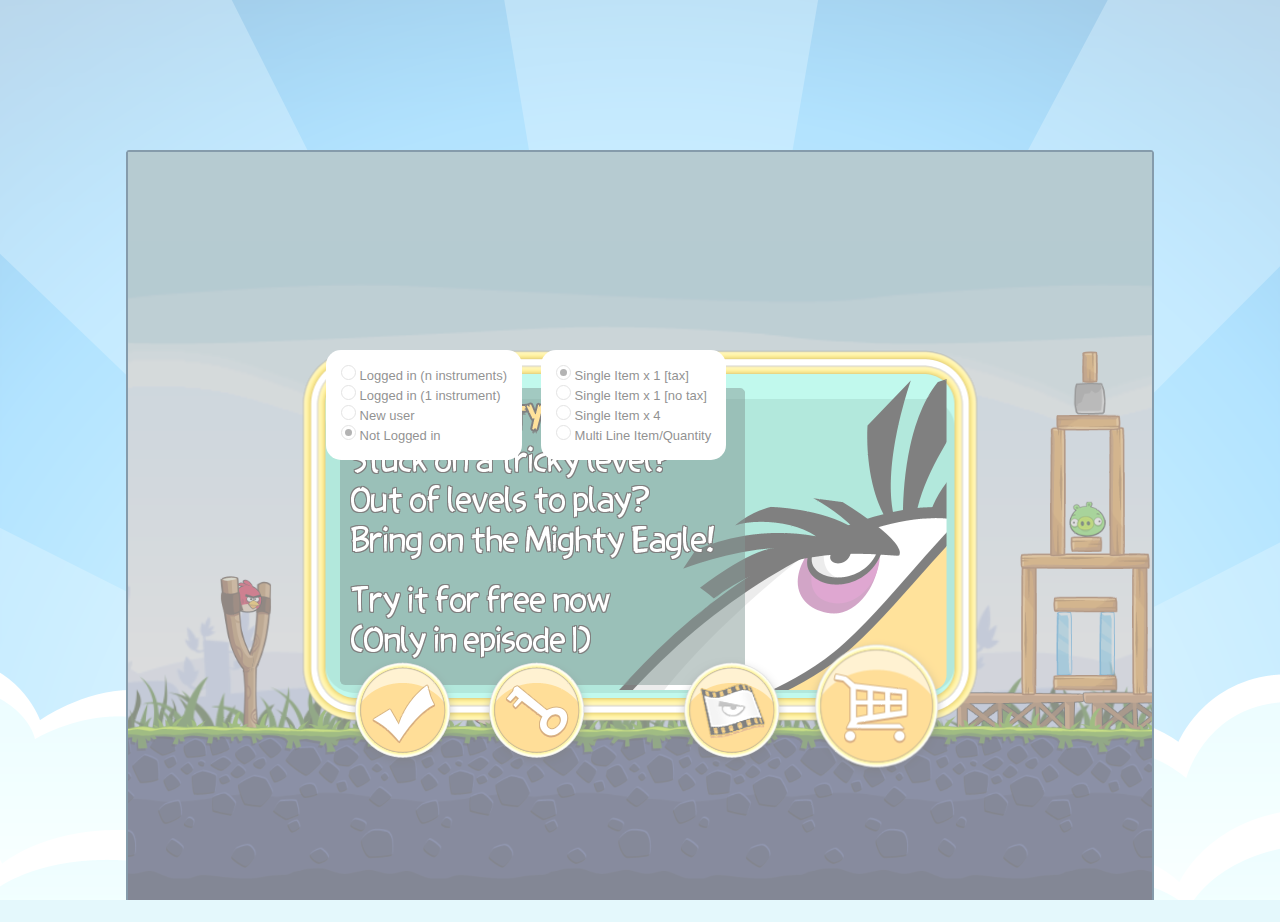
<file: index.html>
<!doctype html>
<html>
<head>
<title>Displeased Avians</title>
<link rel="stylesheet" href="css/kd_components.css" type="text/css" media="screen" charset="utf-8">
<link rel="stylesheet" href="css/kd_components_google.css" type="text/css" media="screen" charset="utf-8">
<link rel="stylesheet" href="css/style.css" type="text/css" media="screen" charset="utf-8">
<script src="https://ajax.googleapis.com/ajax/libs/jquery/1.7.2/jquery.min.js"></script>
<script src="loader.js"></script>
<script src="demo.js"></script>
</head>

<body>
<div id="main">
  <div id="config_flow">
    <input type="radio" name="state" value="logged_multi"> Logged in (n instruments)<br /> 
    <input type="radio" name="state" value="logged_one"> Logged in (1 instrument)<br /> 
    <input type="radio" name="state" value="newuser"> New user <br />
    <input type="radio" name="state" value="notlogged" checked> Not Logged in <br />
  </div>
  <div id="config_purchase_types">
    <input type="radio" name="items" value="single_quantity_tax" checked> Single Item x 1 [tax]<br /> 
    <input type="radio" name="items" value="single_quantity"> Single Item x 1 [no tax]<br /> 
    <input type="radio" name="items" value="multi_quantity"> Single Item x 4<br /> 
    <input type="radio" name="items" value="multi_line"> Multi Line Item/Quantity<br /> 
  </div>
  <div id="button"></div>
</div>
<div id="buyflow">
  <div id="buybg"></div>
  <div id="loading">
    <img src="images/gwallet_full.png" />
    <h3>Loading</h3>
  </div>
  <div id="frame">
    <div id="left">
      <div id="butter">
        <img src="images/x_close.gif" id="close" />
      </div>
      
      <div id="iteminfo_quantity">
        <img id="itemimage" src="images/eagle.png" />
        <span class='single_item_name'><b>Super Duper Ultra Mega Mightiest Eagle</b></span>
        <div class='single_item_description'>
            A mighty eagle decimates your enemies with deadly precision - buy one today.  Beware his talons.  They are sharp.  And cut like paper.  Paper made of steel.  Steel made of iron.  Cast in the shape of a fish.  Beware the fish-iron-steel-paper-talons of this eagle.
        </div>
        <div class='single_item_quantity'>
            Qty: <b>4</b> x <b>$1.99</b> each</span>
        </div>
        <div style="float: right">
          Sold by <b>Rovio Mobile Gaming, Inc.</b>
          <img src="images/logo_rovio.png" style="vertical-align: middle; height: 35px; width: auto" />
        </div>
        <div style="clear:both"></div>
      </div>
      
      <div id="iteminfo_one">
        <img id="itemimage" src="images/eagle.png" />
        <span class='single_item_name'><b>A Mighty Eagle</b></span>
        <div class='single_item_description'>
            A mighty eagle decimates your enemies with deadly precision - buy one today.
        </div>
        <div style="float: right">
          Sold by <b>Rovio Mobile Gaming, Inc.</b>
          <img src="images/logo_rovio.png" style="vertical-align: middle; height: 35px; width: auto" />
        </div>
        <div style="clear:both"></div>
      </div>
      
      <div id="iteminfo_multi">
        <div class='lineitems'>
          <div class='lineitem'>
              <div class='item_data'>
                  <img id="itemimage_multi" src="images/eagle.png" />
                  <div class='item_name'><b>A Mighty Eagle</b></div>
              </div>
              <div class='item_price'><b>$1.99</b></div>
          </div>
          <div class='lineitem'>
              <div class='item_data'>
                  <img id="itemimage_multi" src="images/eagle.png" />
                  <div class='item_name'><b>A Mightier Eagle</b></div>
              </div>
              <div class='item_price'><b>$2.99</b></div>
          </div>
          <div class='lineitem'>
              <div class='item_data'>
                  <img id="itemimage_multi" src="images/eagle.png" />
                  <div class='item_name'><b>Even Mightier Eagle</b></div>
              </div>
              <div class='item_price'><b>$3.99</b></div>
          </div>
          <div class='lineitem'>
              <div class='item_data'>
                  <img id="itemimage_multi" src="images/eagle.png" />
                  <div class='item_name'><b>The Mightiest Eagle</b></div>
              </div>
              <div class='item_price'><b>$4.99</b> <span class='quantity'>x2</span></div>
          </div>
          <div class='lineitem'>
              <div class='item_data'>
                  <img id="itemimage_multi" src="images/eagle.png" />
                  <div class='item_name'><b>Super Duper Ultra Mega Mightiest Eagle</b></div>
              </div>
              <div class='item_price'><b>$5.99</b></div>
          </div>
          <div class='lineitem'>
              <div class='item_data'>
                  <img id="itemimage_multi" src="images/honeybadger.jpg" />
                  <div class='item_name'><b>Honey Badger</b></div>
              </div>
              <div class='item_price'><b>$499.99</b> <span class='quantity'>x10</span></div>
          </div>
          <div class='lineitem'>
              <div class='item_data'>
                  <img id="itemimage_multi" src="images/secret_item.png" />
                  <div class='item_name'><b>Pali</b></div>
              </div>
              <div class='item_price'><b>$0.01</b></div>
          </div>
        </div>
        <div style="float: right">
          Sold by <b>Rovio Mobile Gaming, Inc.</b>
          <img src="images/logo_rovio.png" style="vertical-align: middle; height: 35px; width: auto" />
        </div>
        <div style="clear:both"></div>
      </div>
      
      <div class="kd-button" id="cardchange" card_type='master' card_num='9998'>
        <img id="cardimg" src='images/cc_master.png' />
        <span id="cardtext">***-9998</span>
        <div class='cardarrow_box'>
          <img id='cardarrow' src='images/disclosure_arrow_dk_grey.png' />
        </div>
      </div>
      
      <div id="slider">
        <div id="notlogged">
          <h3>Security Check Required</h3>
          To ensure your security, you must log in to Google Wallet.
        </div>
        
        <div id="newuser">
          <div class="kd-button addcardbutton">
            <div>
              Add a card
            </div>
          </div>
          <div id="addcard">
            <p>
              You need to add a card to your Google Wallet to make this purchase.
            </p>
          </div>
          <div style="clear: both"></div>
        </div>

        <div id="showinstruments_one">
          <div class="kd-button addcardbutton">
            <div>
              Add a card
            </div>
          </div>
          <div id="bigcard">
            <img src="images/mc_logo.png" />
            **** **** **** 9998
            <br />
            <br />
            <div style='float: right; padding-right: 20px;'>
              exp. 02/14
            </div>
          </div>
          <p>
            This is the card that will be charged for this transaction. To add another, click the add card button.
          </p>
        </div>
        
        <div id="showinstruments_multi">
          <div id="multi_instrument_list">

          </div>
          <div class="kd-button addcardbutton">
            <div>
              Add card in a new window
            </div>
          </div>
          <div style="clear:both"></div>
        </div>
      </div>
      
      <div id='basepanel'>
      
        <div id="sellerinfo">
          <div id="cost">
              <div id='summary_items'>
                <span id='subtotal_label'>subtotal <b><span id='subtotal_price'>$1.99</span></b></span>
                <span id='taxes_label'>taxes <b><span id='taxes_price'>$0.16</span></b></span>
              </div>
              <span id="total">total <b><span id='total_price'>$2.15</span></b></span>
          </div>
          <div style="clear:both"></div>
        </div>
      </div>
      
      <div id="progress">
        <div style="margin: 10px 0 10px 15px">
        <div id="loader">
      		<div class="circle initial">
      			<span class="mask">
      				<span class="mover"></span>
      			</span>
      		</div>

      		<div class="circle red">
      			<span class="mask first">
      				<span class="base"></span>
      				<span class="mover"></span>
      			</span>
      			<span class="mask second">
      				<span class="base"></span>
      				<span class="mover"></span>
      			</span>
      		</div>

      		<div class="circle yellow">
      			<span class="mask first">
      				<span class="base"></span>
      				<span class="mover"></span>
      			</span>
      			<span class="mask second">
      				<span class="base"></span>
      				<span class="mover"></span>
      			</span>
      		</div>

      		<div class="circle green">
      			<span class="mask first">
      				<span class="base"></span>
      				<span class="mover"></span>
      			</span>
      			<span class="mask second">
      				<span class="base"></span>
      				<span class="mover"></span>
      			</span>
      		</div>

      		<div class="circle blue">
      			<span class="mask first">
      				<span class="base"></span>
      				<span class="mover"></span>
      			</span>
      			<span class="mask second">
      				<span class="base"></span>
      				<span class="mover"></span>
      			</span>
      		</div>

      		<span class="bolt"></span>
      	</div><!--end loader-->
      	<h3>Processing your purchase...</h3>
      	</div>
      </div>

      <div id='receipt'>
        <div id='receipt_summary'>
          Your purchase was successful!  Rejoice!<br />
          <div id='receipt_left'>
            <span id='amount'>amount</span>
            <span id='receipt_total'>$</span>
            <span id='method'>paid from</span>
            <span id='receipt_instrument'> </span>
          </div>
          <div id='receipt_right'>
            <span id='seller'>seller</span>
            <span id='receipt_seller'> </span>
            <span id='date'>date</span>
            <span id='receipt_date'> </span>
          </div>
          <div style="clear:both"></div>
        </div>
      </div>
      <a id="buybutton" class="bigbutton kd-button kd-button-submit">Buy Now</a>
      <a id="loginbutton" class="bigbutton kd-button kd-button-submit">Login</a>
      <a id="closebutton" class="bigbutton kd-button kd-button-share">Back to Game</a>
    </div>
  </div>
</div>

<!-- not shown -->
<ul id="big_list" class='instrument_list' style='position: relative: top: 0;'>
    <li class="card_line_selected" card_type='master' card_num='9998'>
        <div class='card_image'><img src='images/cc_master.png' /></div>
        <div class='card_details'>***-9998</div>
        <div class='card_expire'>(expires 11/13)</div>
    </li>
    <li card_type='visa' id="clone_visa" card_num='3431'>
        <div class='card_image'><img src='images/cc_visa.png' /></div>
        <div class='card_details'>***-3431</div>
        <div class='card_expire'>(expires 07/14)</div>
    </li>
    <li card_type='discover' card_num='5714'>
        <div class='card_image'><img src='images/cc_discover.png' /></div>
        <div class='card_details'>***-5714</div>
        <div class='card_expire'>(expires 06/13)</div>
    </li>
    <li card_type='amex' card_num='1312'>
        <div class='card_image'><img src='images/cc_amex.png' /></div>
        <div class='card_details'>***-1312</div>
        <div class='card_expire'>(expires 02/15)</div>
    </li>
    <li card_type='master' card_num='2116'>
        <div class='card_image'><img src='images/cc_master.png' /></div>
        <div class='card_details'>***-2116</div>
        <div class='card_expire'>(expires 04/14)</div>
    </li>
    <li class='expired' card_type='discover' card_num='9283' style="border: 0">
        <div class='card_image card_expired'><img src='images/cc_discover.png' /></div>
        <div class='card_details card_details_expired'>***-9283</div>
        <div class='card_expire card_expired'>(expired 01/12)</div>
    </li>
</ul>
<ul id="small_list" class='instrument_list' style='position: relative: top: 0;'>
    <li class="card_line_selected" card_type='master' card_num='9998'>
        <div class='card_image'><img src='images/cc_master.png' /></div>
        <div class='card_details'>***-9998</div>
        <div class='card_expire'>(expires 02/14)</div>
    </li>
</ul>

</body>
</html>
</file>
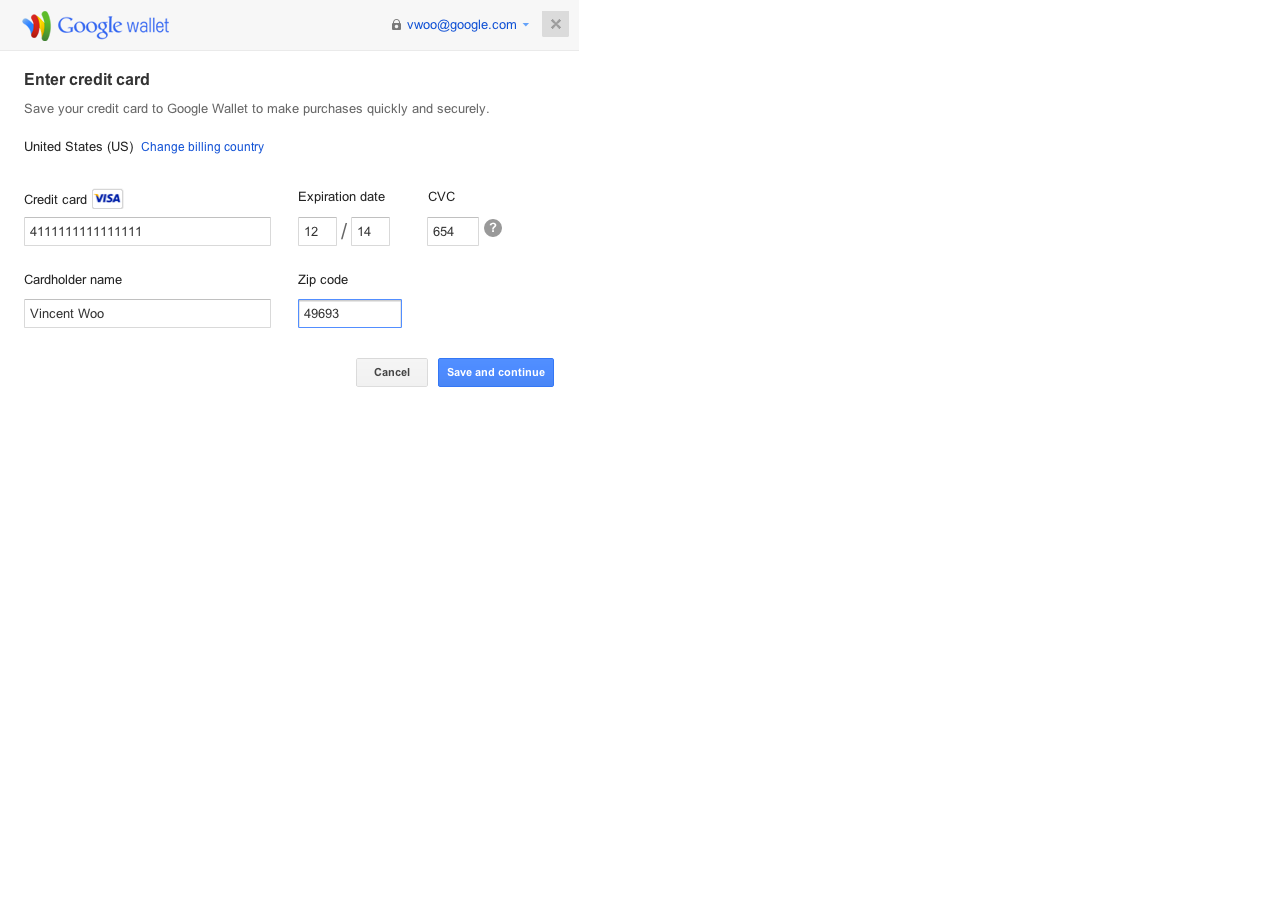
<file: addinstrument.html>
<!doctype html>
<html>
<head>
<title>Add a new card</title>
<body style="background: url('images/addinstrumentpopup.png') no-repeat">
<script>
document.onclick = function() {
  var win = window.opener;
  if (win && !win.closed) {
    win.addInstrumentDone();
  }
  window.close();
}
</script>
</body>
</html>
</file>
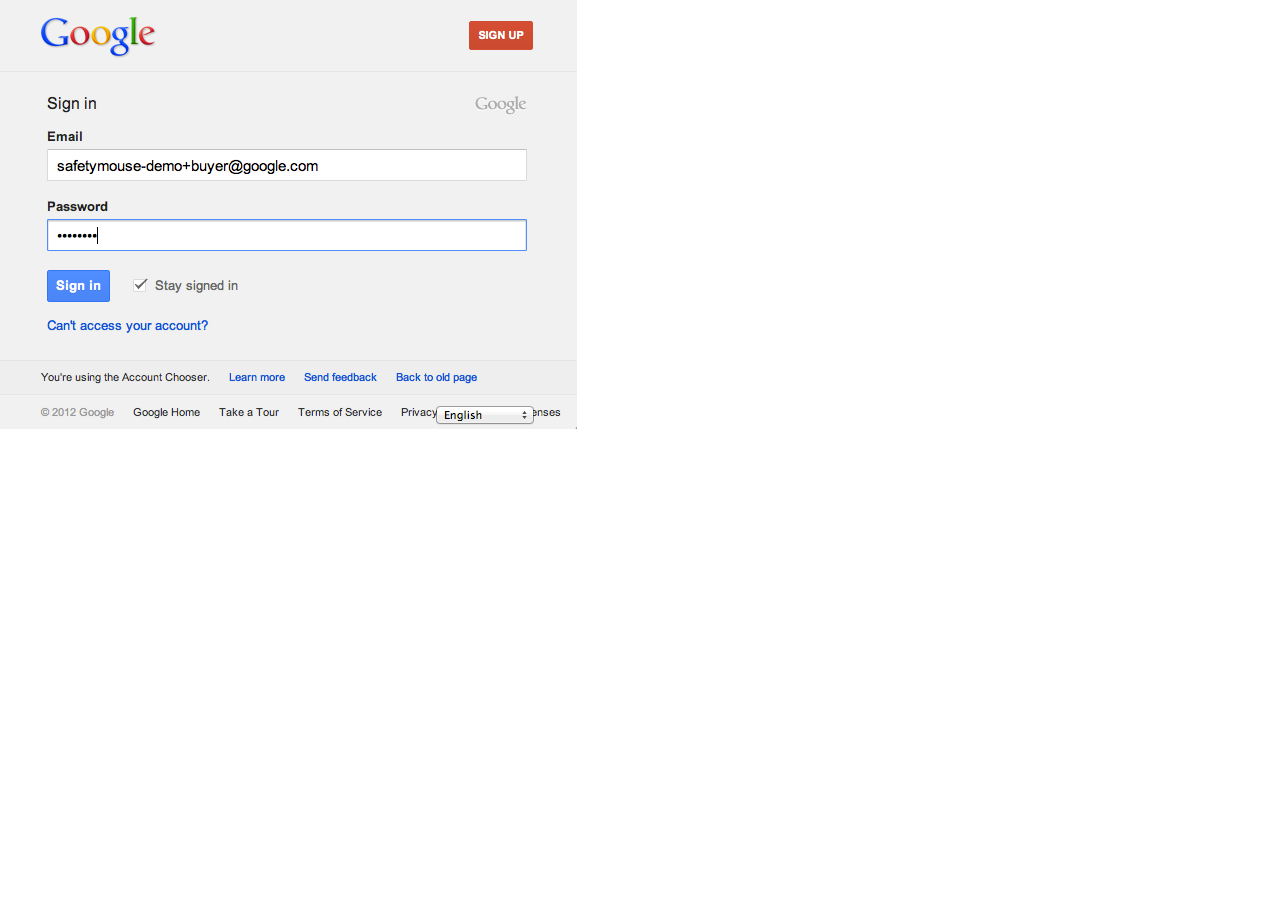
<file: login.html>
<!doctype html>
<html>
<head>
<title>Log In</title>
<body style="background: url('images/loginpopup.png') no-repeat">
<script>
document.onclick = function() {
  var win = window.opener;
  if (win && !win.closed) {
    win.loginDone();
  }
  window.close();
}
</script>
</body>
</html>
</file>
<file: css/kd_components_google.css>
.componentName, #stickersheet h2.componentName a { color: #DD4B39; }
.kd-content-sidebar .kd-sidebarlistitem.selected > a { border-left-color:#dd4b39; }
.kd-appbar .kd-appname, .kd-appbar .kd-appname a { color:#DD4B39; }



.kd-button-submit.disabled, .kd-button-submit.disabled:hover, .kd-button-submit.disabled:active {
	border-color:#3079ed;
	background-color: #4d90fe;
}
.kd-button-share.disabled, .kd-button-share.disabled:hover, .kd-button-share.disabled:active {
	border-color:#29691d;
	background-color: #3d9400;
}
.kd-button-action.disabled, .kd-button-action.disabled:hover, .kd-button-action.disabled:active {
	border-color: #b0281a;
	background-color: #d14836;
}

.kd-button-submit:focus, .kd-button-submit.focus{
	border-color:#4D90FE
}
.kd-button-share:focus, .kd-button-share.focus{
	border-color:#29691d;
}
.kd-button-action:focus, .kd-button-action.focus{
	border-color:#d14836;
}

.kd-button-submit {
	border-color: #3079ed;
	background-color: #4d90fe;
	background-image: -webkit-gradient(linear,left top,left bottom,from(#4d90fe),to(#4787ed));
	background-image: -webkit-linear-gradient(top,#4d90fe,#4787ed);
	background-image: -moz-linear-gradient(top,#4d90fe,#4787ed);
	background-image: -ms-linear-gradient(top,#4d90fe,#4787ed);
	background-image: -o-linear-gradient(top,#4d90fe,#4787ed);
	background-image: linear-gradient(top,#4d90fe,#4787ed);
	filter: progid:DXImageTransform.Microsoft.gradient(startColorStr='#4d90fe',EndColorStr='#4787ed');
}
.kd-button-submit:hover {
	border-color: #2f5bb7;
	background-color: #357ae8;
	background-image: -webkit-gradient(linear,left top,left bottom,from(#4d90fe),to(#357ae8));
	background-image: -webkit-linear-gradient(top,#4d90fe,#357ae8);
	background-image: -moz-linear-gradient(top,#4d90fe,#357ae8);
	background-image: -ms-linear-gradient(top,#4d90fe,#357ae8);
	background-image: -o-linear-gradient(top,#4d90fe,#357ae8);
	background-image: linear-gradient(top,#4d90fe,#357ae8);
	filter: progid:DXImageTransform.Microsoft.gradient(startColorStr='#4d90fe',EndColorStr='#357ae8');
}

.kd-button-share {
	border-color: #29691d;
	background-color: #3d9400;
	background-image: -webkit-gradient(linear,left top,left bottom,from(#3d9400),to(#398a00));
	background-image: -webkit-linear-gradient(top,#3d9400,#398a00);
	background-image: -moz-linear-gradient(top,#3d9400,#398a00);
	background-image: -ms-linear-gradient(top,#3d9400,#398a00);
	background-image: -o-linear-gradient(top,#3d9400,#398a00);
	background-image: linear-gradient(top,#3d9400,#398a00);
	filter: progid:DXImageTransform.Microsoft.gradient(startColorStr='#3d9400',EndColorStr='#398a00');
}
.kd-button-share:hover {
	border-color: #2D6200;
	background-color: #368200;
	background-image: -webkit-gradient(linear,left top,left bottom,from(#3d9400),to(#368200));
	background-image: -webkit-linear-gradient(top,#3d9400,#368200);
	background-image: -moz-linear-gradient(top,#3d9400,#368200);
	background-image: -ms-linear-gradient(top,#3d9400,#368200);
	background-image: -o-linear-gradient(top,#3d9400,#368200);
	background-image: linear-gradient(top,#3d9400,#368200);
	filter: progid:DXImageTransform.Microsoft.gradient(startColorStr='#3d9400',EndColorStr='#368200');
}

.kd-button-action {
	margin-bottom: 16px;
	border: 1px solid transparent;
	color: #FFF;
	text-transform: uppercase;
	letter-spacing:1;
	background-color: #d14836;
	background-image: -webkit-gradient(linear,left top,left bottom,from(#dd4b39),to(#d14836));
	background-image: -webkit-linear-gradient(top,#dd4b39,#d14836);
	background-image: -moz-linear-gradient(top,#dd4b39,#d14836);
	background-image: -ms-linear-gradient(top,#dd4b39,#d14836);
	background-image: -o-linear-gradient(top,#dd4b39,#d14836);
	background-image: linear-gradient(top,#dd4b39,#d14836);
	filter: progid:DXImageTransform.Microsoft.gradient(startColorStr='#dd4b39',EndColorStr='#d14836');
}
.kd-button-action:hover {
	border-color: #b0281a;
	border-bottom-color: #AF301F;
	background-color: #c53727;
	background-image: -webkit-gradient(linear,left top,left bottom,from(#dd4b39),to(#c53727));
	background-image: -webkit-linear-gradient(top,#dd4b39,#c53727);
	background-image: -moz-linear-gradient(top,#dd4b39,#c53727);
	background-image: -ms-linear-gradient(top,#dd4b39,#c53727);
	background-image: -o-linear-gradient(top,#dd4b39,#c53727);
	background-image: linear-gradient(top,#dd4b39,#c53727);
	filter: progid:DXImageTransform.Microsoft.gradient(startColorStr='#dd4b39',EndColorStr='#c53727');
}
.kd-button-action:active,
.kd-button-action:focus:active,
.kd-button-action.focus:active {
	border-color: #992A1B;
	background-color: #b0281a;
	background-image: -webkit-gradient(linear,left top,left bottom,from(#dd4b39),to(#b0281a));
	background-image: -webkit-linear-gradient(top,#dd4b39,#b0281a);
	background-image: -moz-linear-gradient(top,#dd4b39,#b0281a);
	background-image: -ms-linear-gradient(top,#dd4b39,#b0281a);
	background-image: -o-linear-gradient(top,#dd4b39,#b0281a);
	background-image: linear-gradient(top,#dd4b39,#b0281a);
}

.kd-accordion .expanded .row > a { color:#d14836; }
.kd-accordion .expanded .row .kd-disclosureindicator { background-image:url('../images/disclosure_arrow_orange_down.png'); }


/*------------------------------------------------------------------
Component: Activity Indicator
------------------------------------------------------------------*/
#loader .circle.red .mask.first { border-bottom-color:rgb(60,120,248); }
#loader .circle.yellow .mask.first { border-left-color:rgb(250,36,36); }
#loader .circle.green .mask.first { border-top-color:rgb(255,211,75); }
#loader .circle.blue .mask.first { border-right-color:rgb(0,177,95);}

#loader .circle.red .mask.first .base { background-color:rgb(250,36,36); }
#loader .circle.red .mask.second .base { background-color:rgb(60,120,248); }

#loader .circle.yellow .mask.first .base { background-color:rgb(255,211,75); }
#loader .circle.yellow .mask.second .base { background-color:rgb(250,36,36); }

#loader .circle.green .mask.first .base { background-color:rgb(0,177,95); }
#loader .circle.green .mask.second .base { background-color:rgb(255,211,75); }

#loader .circle.blue .mask.first .base { background-color:rgb(60,120,248); }
#loader .circle.blue .mask.second .base { background-color:rgb(0,177,95); }

#loader .circle.initial .mask .mover { background-color:rgb(33,89,189); }

#loader .circle.red .mask.first .mover { background-color:rgb(60,120,248); }
#loader .circle.red .mask.second .mover { background-color:rgb(158,18,18); }

#loader .circle.yellow .mask.first .mover { background-color:rgb(250,36,36); }
#loader .circle.yellow .mask.second .mover { background-color:rgb(222,161,26); }

#loader .circle.green .mask.first .mover { background-color:rgb(255,211,75); }
#loader .circle.green .mask.second .mover { background-color:rgb(0,137,72); }

#loader .circle.blue .mask.first .mover { background-color:rgb(0,177,95); }
#loader .circle.blue .mask.second .mover { background-color:rgb(33,89,189); }

#loader.initial .circle.initial .mask .mover { background-color:rgb(60,120,248); }

#loader.yellow .circle.yellow .mask.first { border-color:rgb(255,211,75); }
#loader.yellow .circle.yellow .mask.first .mover { background-color:rgb(158,18,18); }
#loader.yellow .circle.yellow .mask.second .mover { background-color:rgb(255,211,75); }

#loader.green .circle.green .mask.first { border-color:rgb(0,177,95); }
#loader.green .circle.green .mask.first .mover { background-color:rgb(222,161,26); }
#loader.green .circle.green .mask.second .mover { background-color:rgb(0,177,95); }

#loader.blue .circle.blue .mask.first { border-color:rgb(60,120,248); }
#loader.blue .circle.blue .mask.first .mover { background-color:rgb(0,137,72); }
#loader.blue .circle.blue .mask.second .mover { background-color:rgb(60,120,248); }

#loader.red .circle.red .mask.first { border-color:rgb(250,36,36); }
#loader.red .circle.red .mask.first .mover { background-color:rgb(33,89,189); }
#loader.red .circle.red .mask.second .mover { background-color:rgb(250,36,36); }
</file>
<file: css/style.css>
a, a:link {
  color: #1155CC;
  text-decoration: none;
}
h3 {
  font-weight: bold;
}
* {
  margin: 0;
  padding: 0;
  box-sizing: border-box;
}
html, body {
  width: 100%;
  height: 100%;
  position: absolute;
  overflow:hidden;
}
body {
  background: #e4f8fc url('../images/bgimage.png') center top no-repeat;
  font: 13px/18px Arial;
  color: #222;
}
#main {
  width: 1028px;
  height: 772px;
  background: url('../images/angrybirds.png');
  margin: 150px auto 0 auto;
  position: relative;
}
#button {
  width: 130px;
  height: 130px;
  position: absolute;
  bottom: 150px;
  right: 212px;
  cursor: pointer;
}
#buyflow {
  width: 100%;
  height: 100%;
  position: absolute;
  top: 0;
  left: 0;
  display: none;
}
#buybg {
  position: absolute;
  top: 0;
  left: 0;
  width: 100%;
  height: 100%;
  background: #fff;
  opacity: .5;
  z-index: 1;
}
#butter {
  background: #F9EDBE url('../images/gwallet_full.png') no-repeat 5px 3px;
  background-size: 45%;
  border-bottom: 1px solid #DDD8C0;
  border-top-left-radius: 8px;
  border-top-right-radius: 8px;
  height: 35px;
}
  #close {
    position: absolute;
    top: 7px;
    right: 7px;
    padding: 5px;
    border-radius: 5px;
  }
  #close:hover {
    background: #cfc59d;
  }
#loading {
  width: 300px;
  height: 110px;
  padding: 15px;
  position: absolute;
  margin-top: -55px;
  margin-left: -150px;
  top: 50%;
  left: 50%;
  z-index: 1;
  background: #fff;
  border-radius: 15px;
  display: none;
}
  #loading img {
    width: 250px;
  }
  #loading h3 {
    margin-left: 90px;
  }
#frame {
  width: 350px;;
  position: absolute;
  margin-top: -175px;
  margin-left: -175px;
  top: 50%;
  left: 50%;
  z-index: 2;
  display: none;
}
  #left {
    border: 1px solid #ACACAC;
    box-shadow: 0 4px 16px rgba(0, 0, 0, 0.2);
    background: #fff;
    border-radius: 8px;
  }
    #iteminfo_one, #iteminfo_quantity, #iteminfo_multi {
      padding: 15px 15px 10px 15px;
    }
    #iteminfo_multi {
      display: none;
    }
      #itemimage {
        width: 100px;
        height: 100px;
        margin-right: 10px;
        border: 1px solid #ccc;
        float: left;
      }
      #itemimage_multi {
        width: 32px;
        height: 32px;
        margin-right: 10px;
        border: 1px solid #ccc;
        float: left;
      }
    #sellerinfo, #receipt, #progress {
      padding: 10px 15px 5px 15px;
      border-top: 1px solid #ccc;
      border-bottom: 1px solid #ccc;
      box-shadow: inset 0px 1px 2px rgba(0,0,0,0.1);
      background: #F1F1F1 url('../images/exclusive_paper.png');
      position: relative;
    }
    #loader {
      width: 18px; height: 18px;
      float: left; margin-right: 15px;
    }
      #cost {
        width: 55%;
        font-size: 15px;
        float: right;
        position: relative;
      }
        #cost span {
          display: block;
          text-align: left;
        }
          #cost span b {
            float: right;
          }
        #total {
          line-height: 30px;
        }
          #total b {
            font-size: 25px;
            line-height: 30px;
          }
      #cardchange {
        position: absolute;
        left: 15px;
        margin-top: -13px;
        z-index: 10;
      }
     .cardarrow_box {
        display: inline-block;
      }
      .bigbutton {
        display: block;
        height: 40px;
        font-size: 2em;
        padding-top: 4px;
        border-radius: 8px;
        border-top-left-radius: 0;
        border-top-right-radius: 0;
        box-shadow: 0 4px 16px rgba(0, 0, 0, 0.2);
        text-shadow: rgba(0,0,0,0.5) -1px 0, rgba(0,0,0,0.5) 0 -1px;
        color: #fff;
      }
      .bigbutton:active {
      	box-shadow: 0 4px 16px rgba(0, 0, 0, 0.2), inset 0px 1px 2px rgba(0,0,0,0.3);
      }
      .bigbutton:disabled {
        box-shadow: none;
      }
  #slider {
    background: #F9EDBE;
    padding: 15px;
    box-shadow: inset 0px 1px 2px rgba(0,0,0,0.1);
    border-top: 1px solid #ccc;
    display:none;
    box-sizing: content-box;
  }
    #email {
      position: absolute;
      top: 10px;
      right: 50%;
      -webkit-transition-duration: 1s;
      -webkit-transition-property: right;
    }
    #notlogged h3 {
      padding-left: 15px;
      background: url('../images/lock.png') no-repeat 3px 6px;
      margin-bottom: 5px;
    }

    #notlogged, #newuser, #showinstruments_one, #showinstruments_multi {
      display: none;
    }

    #multi_instrument_list {
      max-height: 160px;
      overflow: auto;
    }
      #addcard {
        background-size: contain;
        background-repeat: no-repeat;
        width: 200px;
        height: 125px;
        border-radius: 10px;
        margin-bottom: 10px;
        box-shadow: 0 2px 8px rgba(0, 0, 0, 0.2);
        position: relative;
        background-image: url('../images/blank_card_new.png');
      }
        #addcard p {
          position: absolute;
          display: block;
          top: 27px;
          padding: 10px;
          font-weight: bold;
          background: rgba(255,255,255, 0.9);
        }
      .addcardbutton {
        float: right;
      }
        .addcardbutton div {
          padding-left: 20px;
          background: url('../images/plus_button_small.png') 0px 5px no-repeat;
          background-size: 15px 15px;
        }
      #singlecard {
        background-size: contain;
        background-repeat: no-repeat;
        width: 200px;
        height: 125px;
        margin-left: 40px;
        border-radius: 10px;
        margin-bottom: 10px;
        box-shadow: 0 2px 8px rgba(0, 0, 0, 0.2);
        position: relative;
        background-image: url('../images/blank_card_new.png');
      }
        #singlecard p {
          position: absolute;
          display: block;
          text-align: center;
          top: 35px;
          width: 100%;
          padding: 10px;
          font-family: Arial, Helvetica, sans-serif;
          font-size: 14px;
          font-weight: bold;
          background: rgba(255,255,255, 0.9) url('../images/check.png') no-repeat;
          background-position: 0px 32px;
        }

    #bigcard {
      background: #fff;
      border-radius: 15px;
      width: 200px;
      height: 100px;
      box-shadow: 0 2px 8px rgba(0, 0, 0, 0.2);
      font-weight: bold;
      padding: 10px;
      margin-bottom: 10px;
    }
      #bigcard img {
        margin: 0 10px 10px 0;
        width: 50px;
        vertical-align: middle;
      }
  
  #config_flow {
    border-radius: 15px;
    padding: 15px;
    background: #fff;
    position: absolute;
    top: 200px;
    left: 200px;
  }
  #config_purchase_types {
    border-radius: 15px;
    padding: 15px;
    background: #fff;
    position: absolute;
    top: 200px;
    left: 415px;
  }

ul.instrument_list {
    list-style-type: none;
}

.instrument_list li {
    padding: 5px 8px 5px 8px;
    margin: 0;
    display: block;
    height: 35px;
    line-height: 35px;
    text-decoration: none;
    vertical-align: middle;
    font-family: Arial, Helvetica, sans-serif;
    font-weight: bold;
    border-bottom: 1px solid #ccc;
    padding-left: 22px;
    cursor: default;
    -webkit-user-select: none;
}

.instrument_list li.card_line_selected {
    background: url('../images/check.png') left center no-repeat;
}

.instrument_list li:hover {
    background: #dcd1a8;
}

.instrument_list li.card_line_selected:hover {
    background:  #dcd1a8 url('../images/check.png') left center no-repeat;
}

.instrument_list li.expired:hover {
    background: transparent;
}

div.card_image {
    padding: 0;
    margin: 0;
    float: left;
    width: 40px;
    display: block;
}

div.card_details {
    float: left;
    margin-top: -4px;
    display: block;
}

div.card_details_expired {
    filter:alpha(opacity=50);
    opacity:.5;
}

div.card_expire {
    padding-left: 5px;
    float: left;
    margin-top: -4px;
    display: block;
}

div.card_expired {
    filter:alpha(opacity=50);
    opacity:.5;
    color: #f44;
}

#big_list, #small_list {
  display: none;
}
div.lineitems {
    max-height: 215px;
    overflow: auto;
}

div.item_data {
    width: 200px;
    margin-bottom: 2px;
    float: left;
}

div.item_name {
    float: left;
    margin-top: 4px;
    width: 150px;
    max-width: 150px;
    white-space: nowrap;
    overflow: hidden;
    text-overflow: ellipsis;
    -o-text-overflow: ellipsis;
    -ms-text-overflow: ellipsis;
}

div.item_price {
    float: right;
    margin-top: 4px;
}

#receipt, #progress {
    display: none;
}

#receipt_left {
    float: left;
    padding-top: 5px;
    padding-bottom: 0px;
}

#receipt_right {
    float: right;
    padding-top: 5px;
    padding-bottom: 0px;
}

#amount, #method {
    font-size: 12px;
    width: 52px;
    display: inline-block;
}

#seller, #date {
    font-size: 12px;
    width: 28px;
    display: inline-block;
}

#receipt_total, #receipt_instrument, #receipt_seller, #receipt_date {
    font-weight: bold;
    font-size: 15px;
    display: block;
    padding-bottom: 0px;
    margin-bottom: 0px;
}

#receipt_seller, #receipt_date {
    width: 135px;
    max-width: 135px;
    white-space: nowrap;
    overflow: hidden;
    text-overflow: ellipsis;
    -o-text-overflow: ellipsis;
    -ms-text-overflow: ellipsis;
}

.single_item_name {
    width: 155px;
    max-width: 155px;
    white-space: nowrap;
    overflow: hidden;
    display: inline-block;
    text-overflow: ellipsis;
    -o-text-overflow: ellipsis;
    -ms-text-overflow: ellipsis;
}

.single_item_description {
    font-size: 13px;
    line-height: 18px;
    max-height: 98px;
    overflow: scroll;
}

.single_item_quantity {
    float: right;
}

.card_type_name {
    padding-left: 5px;
    vertical-align: top;
}
</file>
<file: css/kd_components.css>
/*------------------------------------------------------------------
eric meyer's reset
------------------------------------------------------------------*/
html,body,div,span,applet,object,iframe,
h1,h2,h3,h4,h5,h6,p,blockquote,pre,
a,abbr,acronym,address,big,cite,code,
del,dfn,em,font,img,ins,kbd,q,s,samp,
small,strike,strong,sub,sup,tt,var,
dl,dt,dd,ol,ul,li,
fieldset,form,label,legend,
table,caption,tbody,tfoot,thead,tr,th,td {
	margin: 0;
	padding: 0;
	border: 0;
	outline: 0;
	font-weight: inherit;
	font-style: inherit;
	font-size: 100%;
	font-family: inherit;
	vertical-align: baseline;
}
body {
	line-height: 1;
	color: black;
	background: white;
}
ol,ul {
	list-style: none;
}
table {
	border-collapse: separate;
	border-spacing: 0;
}
caption,th,td {
	text-align: left;
	font-weight: normal;
}
blockquote:before,blockquote:after,
q:before,q:after {
	content: "";
}
blockquote,q {
	quotes: "" "";
}
input::-moz-focus-inner {
	border: 0;
}


/*------------------------------------------------------------------
@global Type
------------------------------------------------------------------*/
body,body input,body button,body td {
	font-family: "Arial", "Helvetica", sans-serif;
	color: #222;
	font-size:13px;
	-webkit-tap-highlight-color: rgba(0,0,0,0);
}
h1,h2,h3,h4,h5 {
	font-size: 16px;
	line-height:24px;
	font-weight: normal;
	color: #222;
}
p {
	margin: 0 0 1em;
	font-size: 13px;
	line-height: 18px;
}
p.nonLatin {
	font-size: 14px;
	line-height: 21px;
}
li {
	line-height: 17px;
}
a {
	text-decoration: none;
	color: #15c;
	cursor: pointer;
}
a:visited {
	color: #61c;
}
a:active {
	color: #d14836;
}
a.secondary {
	text-decoration: none;
	color: #2D9AE3;
}
iframe {
	border: 0px;
}
strong, b {
	color: #000;
	font-weight:bold;
}
em {
	font-style: italic;
}

div.mobile {
	width:320px;
}

.clearfix:before, .clearfix:after { content: "\0020"; display: block; height: 0; overflow: hidden; } /*i'm leaving these in case we end up needing them*/
.clearfix:after { clear: both; }
.clearfix { zoom: 1; }

/*------------------------------------------------------------------
Stickersheet global styles
------------------------------------------------------------------*/
#stickersheet #siteTitle {
	padding: 30px 40px;
}
#stickers > ul > li {
	padding: 30px 0;
	border-bottom: 1px solid #DDD;
	position: relative;
}
.componentName {
	display: block;
	height: 29px;
	float: none;
	font-size: 20px;
	line-height: 24px;
	color: #222;
	margin-bottom: 21px;
	margin-left: 0px;
	margin-right: 0px;
}
.option {
	float: left;
	width: 336px;
	margin-right: 16px;
}
.option .componentName {
	margin-bottom: 0;
}
#stickersheet h2.componentName a {
	color: #222;
}
#stickers > ul {
	margin: 0 44px;
}
/* stickersheet specific positioning */
.kd-modaldialog.demo,
.kd-settings.demo {
	position: relative;
	top: 0;
	left: 0;
	margin-left: 0;
	-webkit-transform: scale(1.0);
	z-index: 0;
}
#stickers #kd-tooltip {
	top: 75px;
	margin-left: 0;
}
#wrap {
	overflow: auto;
	height: 100%;
}
#stickers > ul > li ol {
	margin: 5px 10px;
}
#stickers > ul > li ol li {
	margin-bottom: 5px;
}
#stickers .kd-buttonbar {
	margin-bottom: 16px;
}
#modaldemo {
	display: none;
}
.sectionTitle {
	float: left;
	width: 160px;
	margin-right: 16px;
	clear: left;
	margin-bottom: 16px;
}
.sectionContent {
	float: left;
	clear: right;
	margin-bottom: 16px;
}

/*------------------------------------------------------------------
Styleguide container
------------------------------------------------------------------*/
.styleguide {
	padding: 0 44px 44px;
}
.styleguide .section {
	position:relative;
	padding: 44px 0;
	height: 100%;
	overflow:visible;
	border-bottom: 1px solid #ebebeb;
}
.styleguide .section.clearfix {
	overflow:hidden;
}
.styleguide .section .section {
	padding: 16px 0;
	border-bottom: 0;
}
.styleguide .section h3 {
/*	margin: 16px 0;*/
}
#styleGuideNav {
	width:156px;
	position:fixed;
	left:0;
	top:28px;
}
#styleGuideNav li li a{
	width:144px;
	overflow:hidden;
	white-space:nowrap;
	text-overflow:ellipsis;
}
#styleGuideNav li li a.selected{
	color:#d14836;
}

/*------------------------------------------------------------------
Notes And Metrics
------------------------------------------------------------------*/
.notesBox .kd-zippy{
	margin-top:-20px;
}
.notesBox .kd-zippy .row{
	float:right;
	display: block;
	clear:both;
}
.notesBox .kd-disclosureindicator {
	position:relative;
	top:-2px;
	cursor:default;
}
.notesBox .kd-disclosureindicator + h3{
	display: inline;
	margin-left:6px;
	cursor:default;
}
.notesBox .kd-zippycontent{
	height:100%;
	overflow:hidden;
	margin-bottom: 20px;
	margin-left:16px;
	background-color: #F5F5F5;
	clear:both;
}
.notesBox .notes{
	width:320px;
	float:left;
	padding-top:10px;
	padding-bottom:10px;
	padding-left:16px;
}

.notesBox h3{
margin-bottom:10px;
margin-top:10px;
}

.notesBox .metrics{
	width:320px;
	float:left;
	padding-top:10px;
	padding-bottom:10px;
	padding-left:16px;

}

.notesBox ul {
	list-style:disc outside;
	padding: 0 16px 16px;
}

.notesBox ul li {
	margin-bottom: 5px;
}

/*------------------------------------------------------------------
Grid
------------------------------------------------------------------*/
#grid {
	border-left: 44px solid rgba(255,255,0,0.1);
	border-right: 44px solid rgba(255,255,0,0.1);
	left: 0;
	top: 0;
	bottom: 0;
	z-index: 100;
	-webkit-box-sizing: content-box;
	overflow: hidden;
	-webkit-transition: all 0.218s;
}
html.x-expand #grid {
	border-left: 72px solid rgba(255,255,0,0.05);
	border-right: 72px solid rgba(255,255,0,0.05);
}
.gridline {
	width: 72px;
	height: 117px;
	background-color: rgba(0,0,127,0.04);
	border-left: 28px solid rgba(0,0,127,0.01);
	border-right: 28px solid rgba(0,0,127,0.01);
	margin-right: 16px;
	float: left;
	-webkit-box-sizing: border-box;
}
.gridline-right {
	float: right;
	margin-right: 0;
	margin-left: 16px;
}
.gridfill {
	background: red;
}

/*------------------------------------------------------------------
Component: Typography
------------------------------------------------------------------*/
.productName{
	font-size: 20px;
	line-height: 24px;
	color: #DD4B39;
}
.title{
	color:#1155CC;
	font-weight:normal;
}
.greytext{
	color:#777777;
}
.bodylink{
	color:#1155CC;
}
.searchlink{
	color:#1122CC;
}
.visitedlink{
	color:#6611CC;
}
.redlink{
	color:#DD4B39;
}
.secondary{
	font-size:11px;
	color:#777777;
}
.secondary.nonLatin{
	font-size:12px;
	color:#777777;
}
.source{
	color:#009933;
}

#typography p {
	line-height: 170%;
	margin-bottom: 0;
}

/*------------------------------------------------------------------
Component: Colors
------------------------------------------------------------------*/
#colorTable {
	border-left:1px solid #ebebeb;
	border-bottom:1px solid #ebebeb;
}
#colorTable th{
	background:#f5f5f5;
	border:1px solid #e5e5e5;
	border-right:1px solid #e5e5e5;
	border-top:1px solid #e5e5e5;
	font-weight:bold;
	color:#222;
}
#colorTable td, #colorTable th{
	text-align:left;
	border-top:1px solid #ebebeb;
	border-right:1px solid #ebebeb;
	padding:4px 4px;
}
.colorBlock {
	color: #FFF;
	font-weight: bold;
}
.colorBlock.dark {
	color: #222;
}
.colorBlock span {
	text-align: left;
	display: inline-block;
	width: 100%;
}
.colorBlock:first-child {
	margin-left: 0;
}


/* Background Color Changer */
#bgColorChanger{
	display:block;
	position: relative;
	width:250px;
	margin-bottom:40px;
	
	background: #FFF;
	outline: 1px solid rgba(0,0,0,0.2);
	-webkit-box-shadow: 0px 2px 4px rgba(0,0,0,0.2);
	-moz-box-shadow: 0px 2px 4px rgba(0,0,0,0.2);
	box-shadow: 0 2px 4px rgba(0,0,0,0.2);
	padding: 16px;
	-webkit-border-radius: 2px;
	-moz-border-radius: 2px;
	border-radius: 2px;
}
#bgColorChanger .title {
	padding-right:10px;
}

#otherColor{
	display:none;
	width:auto;
	margin-top:16px;
}
#otherColor input[type=text]{
	width:auto;
}
#otherColor ul li, #otherColor label{display:inline-block; margin-bottom:0;}
#otherColor ul li{margin-left:8px;}
#otherColor ul li:first-child{margin-left:0;}
#otherColor .kd-errormessage{display:block; position:absolute; top:35px; left:141px; text-align:right; display:none;}

/*------------------------------------------------------------------
Component: Horizontal Rules
------------------------------------------------------------------*/
.whiteBox,.greyBox {
	padding: 16px 0;
	margin-bottom: 16px;
}
.greyBox {
	background: #f1f1f1;
}
.kd-ruledBox {
	width: 100%;
}
.kd-greyRuled {
	border-top: 1px solid #e5e5e5;
}
.kd-whiteRuled {
	border-top: 1px solid #ebebeb;
}

/*------------------------------------------------------------------
Component: Shadows
------------------------------------------------------------------*/
.shadowList{
	padding:16px;
	list-style:disc inside;
}
.shadowList > li{
	margin-bottom:16px;
	position:relative;
}
.shadowList .kd-modaldialog{
	display:block;
	position:relative;
	top:0;
	left:0;
	opacity:1;
	margin:16px 0;
	-webkit-transform:none;
}

/*------------------------------------------------------------------
Component: Search Bar (Google Bar)
------------------------------------------------------------------*/
#kd-searchbar,
#kd-googlebar{
	position:relative;
	background:#f1f1f1;
	height:29px;
	padding:21px 0;
	border-bottom:1px solid #e5e5e5;
	z-index:40;
}
#kd-googlebar.alternate{
	z-index:30;
}

/* Search area */
#kd-search {
	position:absolute;
	left:220px;
	right:308px;
	bottom:21px;
	max-width:600px;
	height:29px;
}
#kd-searchfield {
	position:absolute;
	left:0;
	right:88px;
	margin:0;
	font-size:16px;
	color:#000;
}
::-webkit-input-placeholder{
	color:#999;
}
#kd-searchfield:-moz-placeholder, input:-moz-placeholder{
	color:#999;
}
#kd-searchbutton {
	position:absolute;
	top:0;
	right:0;
}
#kd-searchbutton img {
	opacity:1;
}
#kd-googlebar.alternate #kd-search {
	left:414px;
	max-width:406px;
}
.kd-googlebuttonbar .kd-button{
	min-width:0;
	width:28px;
}
.kd-googlebuttonbar .kd-button .maskedIcon{
	background:#7b7b7b;
	display:inline-block;
	width:21px;
	height:21px;
	margin:4px 0 0;
	-moz-transition: all 0.218s;
	-webkit-transition: all 0.218s;
	-o-transition: all 0.218s;
}
.kd-googlebuttonbar .kd-button:hover .maskedIcon, .kd-googlebuttonbar .kd-button:active .maskedIcon, .kd-googlebuttonbar .kd-button.selected .maskedIcon{
	background:#DD4B39;
}
.kd-googlebuttonbar .kd-button .maskedIcon img{visibility:hidden;}
.kd-googlebuttonbar .kd-button .maskedIcon.icon_images{
	-webkit-mask-image:url('../images/icons/corpus-images.png');
}
.kd-googlebuttonbar .kd-button .maskedIcon.icon_shopping{
	-webkit-mask-image:url('../images/icons/corpus-shopping.png');
}
.kd-googlebuttonbar .kd-button .maskedIcon.icon_search{
	-webkit-mask-image:url('../images/icons/corpus-search.png');
}
.kd-googlebuttonbar .kd-button .maskedIcon.icon_news{
	-webkit-mask-image:url('../images/icons/corpus-news.png');
}
/*.kd-googlebuttonbar .kd-button .maskedIcon.icon_images{
	-webkit-mask-image:url('../images/icons/svg/Search/images.svg');
}
.kd-googlebuttonbar .kd-button .maskedIcon.icon_shopping{
	-webkit-mask-image:url('../images/icons/svg/Search/shopping.svg');
}
.kd-googlebuttonbar .kd-button .maskedIcon.icon_search{
	-webkit-mask-image:url('../images/icons/svg/Search/everything.svg');
}
.kd-googlebuttonbar .kd-button .maskedIcon.icon_news{
	-webkit-mask-image:url('../images/icons/svg/Search/news.svg');
}*/
.kd-googlebuttonbar.kd-segmentedcontrol{
	display:inline-block;
	float:none;
	margin-left:0;
}

/* Social controls */
#kd-social .kd-name {
	float:left;
	font-size:12px;
	font-weight:bold;
	line-height: 29px;
	color: #666;
}
#kd-social .kd-notifications {
	width:27px;
	min-width:27px;
	margin-left:9px;
	font-size:14px;
	font-weight:bold;
}
#kd-social .kd-share {
	position:relative;
	padding-left:2px;
	margin-left:7px;
	border-color:transparent;
	background:#dcdcdc;
}
#kd-social .kd-share:hover {
	border-color:#b0b0b0;
}
#kd-social .kd-share:after {
	content:'';
	display:block;
	position:absolute;
	top:9px;
	right:-6px;
	width:8px;
	height:9px;
	background:url('../images/social_share_nubbin.png') left 0px no-repeat;
}
#kd-social .kd-share:hover:after {
	background-position:left -9px;
}
#kd-social .kd-share:active:after {
	background-position:left -18px;
}
#kd-social .kd-avatar {
	width:27px;
	min-width:27px;
	margin-left:11px;
	padding:0;
	border:1px solid rgba(0,0,0,0.3);
	background-clip:border-box;
	background:url('../images/profile_fpo_small.jpg') no-repeat;
}
#kd-social .kd-avatar:hover,
#kd-social .kd-avatar.hover {
	border:1px solid rgba(0,0,0,0.4);
}
#kd-social .kd-avatar .kd-disclosureindicator {
	position:relative;
	right:-24px;
	opacity:0.5;
	-webkit-transform: rotate(90deg);
	-moz-transform: rotate(90deg);
	transform: rotate(90deg);
	filter: progid:DXImageTransform.Microsoft.BasicImage(rotation=1);
}
#kd-social .kd-avatar:hover .kd-disclosureindicator {
	opacity:1;
}

/* Mobile variations */
.mobile #kd-searchbar,
.mobile #kd-googlebar {
	height:29px;
	padding:14px 0;
}
.mobile #kd-searchbar .kd-buttonbar.right,
.mobile #kd-googlebar .kd-buttonbar.right{
	margin-right:7px;
}
.mobile #kd-searchbar #kd-social .kd-share,
.mobile #kd-googlebar #kd-social .kd-share{
	padding-left:0;
	margin-left:9px;
}
.mobile #kd-searchbar #kd-social .kd-notifications,
.mobile #kd-googlebar #kd-social .kd-notifications{
	min-width:19px;
	width:19px;
}
.mobile #kd-searchbar #kd-social .kd-share,
.mobile #kd-googlebar #kd-social .kd-share{
	min-width:19px;
	width:19px;
}
.mobile #kd-searchbar #kd-social .kd-avatar,
.mobile #kd-googlebar #kd-social .kd-avatar{
	margin-left:9px;
}

/*------------------------------------------------------------------
Subcomponent: App Switcher
------------------------------------------------------------------*/
.kd-appswitcher {
	position:relative;
	top:-21px;
	width:160px;
	height:71px;
	margin:0 0 0 44px;
	float:left;
}
.kd-appswitcher .logo {
	display:block;
	width:160px;
	height:71px;
	cursor:pointer;
}
.kd-appswitcher .logo img {
	display:block;
	margin-top:1px;
	width:117px;
	height:71px;
	float:left;
	image-rendering:optimizeQuality;
}
.kd-appswitcher .logo .kd-disclosureindicator {
	display:block;
	position:relative;
	top:50%;
	float:left;
	margin-top:-2px;
	margin-left:6px;
	background-position:0 0;
	-webkit-transform:rotate(90deg);
	-moz-transform:rotate(90deg);
	transform:rotate(90deg);
	opacity:0.3;
	
	-webkit-transition:opacity 0.218s;
	-moz-transition:opacity 0.218s;
	transition:opacity 0.218s;
}
.kd-appswitcher:hover .logo .kd-disclosureindicator {
	opacity:1;
	-webkit-transition:opacity 0.18s;
	-moz-transition:opacity 0.18s;
	transition:opacity 0.18s;
}
/*.kd-appswitcher.open .logo .kd-disclosureindicator {
	opacity:0;
	background-position:7px 0;
	-webkit-transition-property:opacity, background-position;
	-webkit-transition-duration:0.218s;
	-webkit-transition-delay:0s;
	-webkit-transition-timing-function:linear, ease-out;
	-moz-transition-property:opacity, background-position;
	-moz-transition-duration:0.218s;
	-moz-transition-delay:0s;
	-moz-transition-timing-function:linear, ease-out;
	transition-property:opacity, background-position;
	transition-duration:0.218s;
	transition-delay:0s;
	transition-timing-function:linear, ease-out;
}*/
.kd-appswitcher.open span.logo {
	cursor:default;
}

.kd-appswitcher-menu {
	position:absolute;
	top:71px;
	left:-4000px;
	max-height:44px;
	margin-top:-10px;
	
	background:#2d2d2d;
	border-bottom:1px solid #686868;
	
	-webkit-box-shadow: 2px 2px 5px rgba(0,0,0,0.2);
	-moz-box-shadow: 2px 2px 5px rgba(0,0,0,0.2);
	box-shadow: 2px 2px 5px rgba(0,0,0,0.2);
	
	z-index:9999;
	opacity:0;
	-webkit-transition-property:opacity, max-height, margin, left;
	-webkit-transition-duration:0.218s, 0.218s, 0.218s, 0s;
	-webkit-transition-delay:0s, 0s, 0s, 0.218s;
	-moz-transition-property:opacity, max-height, margin, left;
	-moz-transition-duration:0.218s, 0.218s, 0.218s, 0s;
	-moz-transition-delay:0s, 0s, 0s, 0.218s;
	transition-property:opacity, max-height, margin, left;
	transition-duration:0.218s, 0.218s, 0.218s, 0s;
	transition-delay:0s, 0s, 0s, 0.218s;
}
.kd-appswitcher.open .kd-appswitcher-menu {
	left:-18px;
	max-height:400px;
	opacity:1;
	margin-top:0;
	-webkit-transition-property:opacity, max-height, margin, left;
	-webkit-transition-duration:0s, 0s, 0.218s, 0s;
	-webkit-transition-delay:0s;
	-moz-transition-property:opacity, max-height, margin, left;
	-moz-transition-duration:0s, 0s, 0.218s, 0s;
	-moz-transition-delay:0s;
	transition-property:opacity, max-height, margin, left;
	transition-duration:0s, 0s, 0.218s, 0s;
	transition-delay:0s;
}
.kd-appswitcher-menu:before {
	content:"";
	display:block;
	position:absolute;
	top:-12px;
	left:133px;
	margin-left:-1px;
	border-style:solid;
	border-color:#777 transparent;
	border-width:0 12px 12px;
	z-index:20;
}
.kd-appswitcher-menu:after {
	content:"";
	display:block;
	position:absolute;
	top:-11px;
	left:133px;
	border-style:solid;
	border-color:#2d2d2d transparent;
	border-width:0 11px 11px;
	z-index:21;
}
.kd-app {
	width:192px;
	height:43px;
	border-top:1px solid #7d7d7d;
}
.kd-app:first-child {
	border-top-color:#2d2d2d;
}
.kd-app > a {
	display:block;
	width:135px;
	height:43px;
	line-height:43px;
	padding-left:57px;
	background-position:12px center;
	background-repeat:no-repeat;
	color:#fff;
}
.kd-app:hover > a,
a.logo:hover + .kd-appswitcher-menu .kd-app-search > a  {
	background-color:#4c4c4c;
}
.kd-app-double > a {
	height:34px;
	padding-top:9px;
	line-height:13px;
}
.app-caption {
	font-size:10px;
	color:rgba(255,255,255,0.5);
}
.kd-app-search > a { background-image:url('../images/more_menu_search.png'); }
.kd-app-plus > a { background-image:url('../images/apps/plus.jpg'); }
.kd-app-calendar > a { background-image:url('../images/apps/calendar.png'); }
.kd-app-maps > a { background-image:url('../images/apps/maps.png'); }
.kd-app-reader > a { background-image:url('../images/apps/reader.png'); }
.kd-app-docs > a { background-image:url('../images/apps/docs.png'); }
.kd-app-mail > a { background-image:url('../images/apps/mail.png'); }
.kd-app-more > a { padding-left:16px; width:176px; }

.kd-app-search-everything > a { background-image:url('../images/more_menu_search_everything.png'); }
.kd-app-search-images > a { background-image:url('../images/more_menu_search_images.png'); }
.kd-app-search-video > a { background-image:url('../images/more_menu_search_video.png'); }
.kd-app-search-news > a { background-image:url('../images/more_menu_search_news.png'); }
.kd-app-search-shopping > a { background-image:url('../images/more_menu_search_shopping.png'); }
.kd-app-search-books > a { background-image:url('../images/more_menu_search_books.png'); }
.kd-app-search-places > a { background-image:url('../images/more_menu_search_places.png'); }
.kd-app-search-blogs > a { background-image:url('../images/more_menu_search_blogs.png'); }

.kd-app-plus-home > a { background-image:url('../images/more_menu_plus_home.png'); }
.kd-app-plus-profile > a { background-image:url('../images/more_menu_plus_profile.png'); }
.kd-app-plus-photos > a { background-image:url('../images/more_menu_plus_photos.png'); }
.kd-app-plus-circles > a { background-image:url('../images/more_menu_plus_circles.png'); }
.kd-app-plus-hangouts > a { background-image:url('../images/more_menu_plus_hangouts.png'); }
.kd-app-plus-games > a { background-image:url('../images/more_menu_plus_games.png'); }

.kd-app-youtube > a { background-image:url('../images/more_menu_youtube.png'); }
.kd-app-photos > a { background-image:url('../images/more_menu_picasa.png'); }
.kd-app-sites > a { background-image:url('../images/more_menu_sites.png'); }
.kd-app-groups > a { background-image:url('../images/more_menu_groups.png'); }
.kd-app-earth > a { background-image:url('../images/more_menu_earth.png'); }
.kd-app-voice > a { background-image:url('../images/more_menu_voice.png'); }
.kd-app-blogger > a { background-image:url('../images/more_menu_blogger.png'); }
.kd-app-talk > a { background-image:url('../images/more_menu_talk.png'); }
.kd-app-igoogle > a { background-image:url('../images/more_menu_igoogle.png'); }
.kd-app-directory > a { background-image:url('../images/more_menu_directory.png'); }
.kd-app-chrome > a { background-image:url('../images/more_menu_chrome.png'); }
.kd-app-toolbar > a { background-image:url('../images/more_menu_toolbar.png'); }
.kd-app-bookmarks > a { background-image:url('../images/more_menu_bookmarks.png'); }
.kd-app-latitude > a { background-image:url('../images/more_menu_latitude.png'); }
.kd-app-panoramio > a { background-image:url('../images/more_menu_panoramio.png'); }
.kd-app-checkout > a { background-image:url('../images/more_menu_checkout.png'); }
.kd-app-translate > a { background-image:url('../images/more_menu_translate.png'); }
.kd-app-sketchup > a { background-image:url('../images/more_menu_sketchup.png'); }
.kd-app-pack > a { background-image:url('../images/more_menu_pack.png'); }
.kd-app-health > a { background-image:url('../images/more_menu_health.png'); }
.kd-app-fusiontables > a { background-image:url('../images/more_menu_fusiontables.png'); }
.kd-app-labs > a { background-image:url('../images/more_menu_labs.png'); }
.kd-app-code > a { background-image:url('../images/more_menu_code.png'); }

.killTransition {
	-webkit-transition-duration:0;
	-moz-transition-duration:0;
	transition:0;
}
.kd-more-menu {
	position:absolute;
	top:0;
	bottom:-1px;
	left:-1000%;
	width:0;
	overflow:hidden;
	
	background:#fff;
	border:1px solid #e5e5e5;
	
	-webkit-box-shadow: 0px 2px 4px rgba(0,0,0,0.2);
	-moz-box-shadow: 0px 2px 4px rgba(0,0,0,0.2);
	box-shadow: 0 2px 4px rgba(0,0,0,0.2);
	
	-webkit-transition-property:width, left;
	-webkit-transition-duration:0.218s, 0s;
	-webkit-transition-easing-function:ease-in, linear;
	-webkit-transition-delay:0.2s, 0.418s;
	-moz-transition-property:width, left;
	-moz-transition-duration:0.218s, 0s;
	-moz-transition-easing-function:ease-in, linear;
	-moz-transition-delay:0.2s, 0.418s;
	-o-transition-property:width, left;
	-o-transition-duration:0.218s, 0s;
	-o-transition-easing-function:ease-in, linear;
	-o-transition-delay:0.2s, 0.418s;
	transition-property:width, left;
	transition-duration:0.218s, 0s;
	transition-easing-function:ease-in, linear;
	transition-delay:0.2s, 0.418s;
}
.kd-app:hover > .kd-more-menu,
.kd-app .kd-more-menu.open {
	width:192px;
	left:100%;
	
	-webkit-transition-easing-function:ease-out, linear;
	-webkit-transition-delay:0.2s;
	-moz-transition-easing-function:ease-out, linear;
	-moz-transition-delay:0.2s;
	-o-transition-easing-function:ease-out, linear;
	-o-transition-delay:0.2s;
	transition-easing-function:ease-out, linear;
	transition-delay:0.2s;
}
.kd-more-menu .kd-more-container {
	position:absolute;
	top:0;
	right:0;
	width:192px;
}
.kd-more-container ul{
	float:left;
}
.kd-appswitcher-menu .kd-app-more:hover .kd-more-menu,
.kd-appswitcher-menu .kd-app-more .kd-more-container {
	width:576px;
}
.kd-more-menu .kd-app {	border-top:1px solid #e5e5e5; }
.kd-more-menu .kd-app:first-child { border-top:none; }
.kd-more-menu .kd-app:hover > a { background-color:rgba(0,0,0,0.05); }

.kd-more-menu .kd-app > a { color:#2d2d2d; }


.mobile .kd-appswitcher {
	position:absolute;
	top:0;
	left:0;
	margin:0 0 0 16px;
	float:none;
	width:120px;
	height:57px;
}
.mobile .kd-appswitcher .kd-appswitcher-menu { top:57px; }
.mobile .kd-appswitcher.open .kd-appswitcher-menu { left:-10px; }

.mobile .kd-appswitcher .kd-appswitcher-menu:before {
	top:-8px;
	left:15px;
	border-width:0 8px 8px;
}
.mobile .kd-appswitcher .kd-appswitcher-menu:after {
	top:-7px;
	left:15px;
	border-width:0 7px 7px;
}
.mobile .kd-appswitcher .logo { width:120px; height:60px; }
.mobile .kd-appswitcher .logo img { width:99px; height:60px; }

.mobile .kd-more-menu { left:-9999px; }
.mobile .kd-appswitcher-menu .kd-app-more .kd-more-container { width:192px; }

.mobile .kd-app:hover > .kd-more-menu,
.mobile .kd-app .kd-more-menu.open {
	width:192px;
	left:50px;
}

/*------------------------------------------------------------------
Component: Sidebars
------------------------------------------------------------------*/
#styleguide #sidebars {
	overflow: visible;
	height: 544px;
}
.sidebarHolder {
	width: 220px;
	float: left;
/*	border-left:1px solid #ebebeb;
	border-right:1px solid #ebebeb;*/
}
.sidebarHolder h4 {
	padding: 16px 0;
}

.kd-content-sidebar {
	width:160px;
	padding:16px 0px 16px 44px;
	border-left:1px solid #ebebeb;
}
.kd-content-sidebar li {
	position:relative;
	margin-left: -16px;
	border-bottom:1px solid transparent;
}
.kd-content-sidebar li a {
	display: block;
	line-height: 29px;
	color: #333;
	font-size: 13px;
	cursor:default;
}

.kd-content-sidebar .kd-zippy .row a {
	margin-left: 16px;
}
.kd-content-sidebar li
.kd-content-sidebar ul ul{
	margin-left:28px;
}
.kd-content-sidebar ul ul li,
.kd-content-sidebar ul ul li a{
	line-height:19px;
}
.kd-content-sidebar ul ul li a{
	padding-left: 12px;
	margin-left: 32px;
}
.kd-content-sidebar ul ul li .kd-disclosureindicator{
	top:0;
	height:19px;
}
.kd-content-sidebar ul ul li:hover .kd-disclosureindicator{
/*	height:16px;*/
}
.kd-content-sidebar li.selected .kd-disclosureindicator,
.kd-disclosureindicator.down {
/*	-webkit-transform: rotate(90deg);
	-moz-transform: rotate(90deg);
	transform: rotate(90deg);
	filter: progid:DXImageTransform.Microsoft.BasicImage(rotation=1);*/
	background-image:url('../images/disclosure_arrow_dk_grey_down.png');
}

.kd-content-sidebar li .kd-disclosureindicator {
	position: relative;
	display: block;
	float: left;
	width:15px;
	height:29px;
	background-position:center;
	margin-left:-1px;
	opacity: 0.8;
	filter: alpha(opacity=80);
	-ms-filter: "progid:DXImageTransform.Microsoft.Alpha(Opacity=80)";
	-moz-transition: none;
	-o-transition: none;
	-webkit-transition: none;
	cursor:default;
}
.kd-content-sidebar li:hover > .kd-disclosureindicator {
	opacity: 1.0;
	filter: alpha(opacity=80);
	-ms-filter: "progid:DXImageTransform.Microsoft.Alpha(Opacity=80)";
}

.kd-content-sidebar ul > li > a {
	padding-left: 16px;
}

.kd-content-sidebar ul > li > a:hover {
	background-color: #eee;
}
.kd-content-sidebar span.row {
	display: block;	
}
.kd-content-sidebar span.row.split:hover {
	background-color: transparent;
}

.kd-content-sidebar span.row:hover,
.kd-content-sidebar .kd-zippycontent li a:hover,
.kd-content-sidebar span.row.split a:hover,
.kd-content-sidebar span.row.split .kd-disclosureindicator:hover {
	background-color: #eee;
	color: #222;
}

.kd-content-sidebar .kd-zippy span.row:hover .kd-disclosureindicator,
.kd-content-sidebar .kd-zippy span.row.split .kd-disclosureindicator:hover {
	opacity: 1.0;
	filter: alpha(opacity=80);
	-ms-filter: "progid:DXImageTransform.Microsoft.Alpha(Opacity=80)";
}

.kd-content-sidebar li.selected a {
	color: #d14836;
}
ul.iconlist li a, li.kd-labellistitem a {
	background-position: 25px 50%;
	background-repeat: no-repeat;
}
li.kd-labellistitem.selected a{
	background-position:20px 50%;
}
ul.iconlist li.kd-sidebarlistitem a{
	background-position: 44px 50%;
	padding-left:75px;
}
ul.iconlist li.kd-sidebarlistitem.selected a{
	background-position: 39px 50%;
	padding-left:70px;
}
.kd-menulabel{
	position:absolute;
	height:11px;
	width:11px;
	top:11px;
	right:11px;
	cursor:default;
	border-radius:1px;
	-moz-border-radius:1px;
	-webkit-border-radius:1px;
}
.kd-menulabel.red{
	background:#DD4B39;
}
.kd-menulabel.grey{
	background:#999999;	
}
.kd-menulabel.blue{
	background:#4D90F0;
}

/* Flyout triggers */
.kd-flyouttrigger.clear{
	border:1px solid #b5b5b5;
	background:url('../images/disclosure_arrow_md_grey_down.png') center no-repeat;
}
.kd-flyouttrigger.clear:hover, .kd-flyouttrigger.clear.selected{
	border-color:#666;
	background:url('../images/disclosure_arrow_dk_grey_444_down.png') center no-repeat #DDD;
}
.kd-flyouttrigger:hover, .kd-flyouttrigger.selected{
	background-image:url('../images/disclosure_arrow_down_white.png');
	background-position:center;
	background-repeat:no-repeat;
}

.kd-flyouttrigger .kd-menulist{
	position:absolute;
	display:none;
	left:0px;
	top:100%;
	z-index:3;
}
.kd-content-sidebar .kd-menulist li{
	margin-left:0;
}
.kd-flyouttrigger.selected .kd-menulist{
	display:block;
}
.kd-flyouttrigger.selected .kd-menulist.clip{
	overflow-y:auto;
}
/*sidebars - extended hover and selected states*/
.kd-content-sidebar .kd-sidebarlistitem{
	margin-left:-44px;
}
.kd-content-sidebar .kd-sidebarlistitem > a{
	padding-left:44px;
}
.kd-content-sidebar .kd-sidebarlistitem.selected > a/*, .kd-content-sidebar .kd-sidebarlistitem.kd-zippy.expanded > .row*/{
	border-left:5px solid #999;
	padding-left:39px;
}
.kd-content-sidebar .kd-sidebarlistitem > .row{
	padding-left:28px;
}
/*.kd-content-sidebar .kd-sidebarlistitem.kd-zippy.expanded > .row{
	padding-left:23px;
}*/
.kd-content-sidebar .selected .kd-disclosureindicator {
	background-image: url('../images/disclosure_arrow_orange_rt.png');
}
/*sidebar zippy*/
.kd-content-sidebar .kd-sidebarlistitem.kd-zippy .kd-zippycontent{
	margin-left:29px;
}

.kd-content-sidebar .kd-sidebarlistitem.kd-zippy.split:hover .row{
	background-color:transparent;
}
.kd-content-sidebar .kd-sidebarlistitem.kd-zippy.split .row{
	padding-left:0;
}
.kd-content-sidebar .kd-sidebarlistitem.kd-zippy.split .kd-disclosureindicator{
	padding-left:28px;
	background-position:34px center;
	margin-left:0;
}

.kd-content-sidebar .kd-sidebarlistitem.kd-zippy.split .kd-disclosureindicator{
	width:13px;
	border-right:1px solid #FFF;
}
.kd-content-sidebar .kd-sidebarlistitem.kd-zippy.split .label > a{
	margin-left:41px;
	padding-left:3px;
}
.kd-content-sidebar .kd-sidebarlistitem.kd-zippy.split .kd-disclosureindicator:hover,
/*.kd-content-sidebar .kd-sidebarlistitem.kd-zippy.split .kd-disclosureindicator.down,*/
.kd-content-sidebar .kd-sidebarlistitem.kd-zippy.split .label:hover{
	background-color:#EEE;
	color: #222;
}
.kd-content-sidebar .kd-sidebarlistitem.kd-zippy.split .label{
	display:block;
}
.kd-content-sidebar .kd-sidebarlistitem.kd-zippy.split .kd-disclosureindicator.down{
	background-position:32px center;
}

/*Gmail*/
li.kd-labellistitem a.kd-label-red {
	background-image: url('../images/icons/label_red.png');
}
li.kd-labellistitem a.kd-label-grey {
	background-image: url('../images/icons/label_grey.png');
}
li.kd-labellistitem a.kd-label-blue {
	background-image: url('../images/icons/label_blue.png');
}
.kd-button.compose {
	width: 97px;
}

/*------------------------------------------------------------------
Component: App bars
------------------------------------------------------------------*/
.kd-appbar {
	position:relative;
	padding: 21px 0;
	border-bottom: 1px solid #ebebeb;
	height: 29px;
	z-index:20;
	background:#fff;
}
.kd-appbar .kd-appname {
	width: 160px;
	margin-right: 16px;
	margin-left: 44px;
	height: 29px;
	float: left;
	font-size: 20px;
	font-weight: normal;
	line-height: 29px;
	color: #666;
	white-space:nowrap;
}
.kd-appbar .kd-appname a { color: #666; cursor:pointer; }
#stickers .kd-appbar .kd-buttonbar {
	margin-bottom: 0;
}
.kd-buttonbar{
	height:29px;
	line-height:29px;
}
.kd-buttonbar.right {
	float: right;
	margin-right: 44px;
}
.kd-buttonbar.left {
	float: left;
}
.kd-buttonbar span.kd-count, .kd-buttonbar span.kd-count strong {
	line-height: 29px;
	color: #666;
}
.kd-buttonbar.right span.kd-count {
	float: left;
}
.kd-buttonbar.left span.kd-count {
	float: right;
	margin-left: 16px;
}
#styleguide .section .kd-appbar h4 {
	margin-bottom: 16px;
}

/* Maps (mini) app bar */
.maps .kd-appbar { width:380px; }
.maps .kd-appbar .kd-appname { width:auto; }
.maps .kd-maps-collapser {
	display:block;
	position:absolute;
	top:0;
	bottom:0;
	right:0;
	width:15px;
	line-height:71px;
	vertical-align:middle;
	text-align:center;
	border: 1px solid #ebebeb;
	border-width:0 1px;
	background:#fff;
	cursor:pointer;
	-webkit-transition:line-height 0.18s;
	-moz-transition:line-height 0.18s;
	transition:line-height 0.18s;
}
.maps .kd-maps-collapser .kd-disclosureindicator {
	-webkit-transform: rotate(-180deg);
	-moz-transform: rotate(-180deg);
	transform: rotate(-180deg);
}
.maps .kd-maps-collapser:hover {
	background:#f1f1f1;
}

/* Mobile app bar */
.mobile .kd-appbar {
	padding:7px 0;
}
.mobile .kd-appbar .kd-appname{
	width:auto;
	margin-left:16px;
	margin-right:7px;
	
	font-size:16px;
}
.mobile .kd-appbar .kd-appname.arrowed:before {
	display:inline-block;
	content:"â€¹";
	text-align:right;
	width:12px;
	margin:0 4px 0 -16px;
}
.mobile .kd-appbar .kd-buttonbar.right{
	margin-right:7px;
}
.mobile .kd-appbar .kd-button-action img,
.mobile .kd-appbar .kd-button-share img,
.mobile .kd-appbar .kd-button-submit img{
	opacity:1;
}
.mobile .kd-appbar .kd-button.mid { margin-left:-1px; }
.mobile .kd-appbar .kd-button.right { margin-left:-1px; }
.mobile .kd-appbar .kd-button:first-child { margin-left:0; }
.mobile .kd-appbar .cancel-button{
	display:inline-block;
	height:27px;
	width:34px;
	line-height:27px;
	padding:4px 0;
	text-align:center;
	margin-left:6px;
	margin-right:-6px;
}
.mobile .kd-appbar .cancel-button img{
	opacity:.667;
}

/*------------------------------------------------------------------
Component: Toolbar
------------------------------------------------------------------*/
.kd-toolbar {
	height: 29px;
	background: #f1f1f1;
	border-top: 1px solid #e5e5e5;
	border-bottom: 1px solid #ebebeb;
	margin-bottom: 44px;
	padding: 8px 44px 4px;
}
.kd-toolbar .kd-select .kd-disclosureindicator{
	margin-top:7px;
}
.kd-toolbarbutton {
	border-color: transparent;
	background: 0;
}
.kd-toolbar .kd-button{
	margin-left:0;
}
.kd-toolbar .kd-button.right{
	margin-left:0;
}
.kd-toolbarbutton.small, .kd-toolbar .kd-button.small{
	width:24px;
	min-width:24px;
}
.kd-toolbarbutton, .kd-toolbar .kd-button{
	height:24px;
	line-height:24px;
}
.kd-toolbar .kd-menubutton.small{
	width:34px;
}
.kd-toolbar .kd-button{
	min-width:0;
}
.kd-toolbarbutton:hover {
	border: 1px solid #C6C6C6;
	color: #333;
	-webkit-transition: all 0.0s;
	-moz-transition: all 0.0s;
	-o-transition: all 0.0s;
	transition: all 0.0s;
	background-color: #f8f8f8;
	background-image: -webkit-gradient(linear,left top,left bottom,from(#f8f8f8),to(#f1f1f1));
	background-image: -webkit-linear-gradient(top,#f8f8f8,#f1f1f1);
	background-image: -moz-linear-gradient(top,#f8f8f8,#f1f1f1);
	background-image: -ms-linear-gradient(top,#f8f8f8,#f1f1f1);
	background-image: -o-linear-gradient(top,#f8f8f8,#f1f1f1);
	background-image: linear-gradient(top,#f8f8f8,#f1f1f1);
	filter: progid:DXImageTransform.Microsoft.gradient(startColorStr='#f8f8f8',EndColorStr='#f1f1f1');
	-webkit-box-shadow: 0px 1px 1px rgba(0,0,0,0.1);
	-moz-box-shadow: 0px 1px 1px rgba(0,0,0,0.1);
	box-shadow: 0px 1px 1px rgba(0,0,0,0.1);
}
.kd-toolbarbutton:active {
	background-color: #f6f6f6;
	background-image: -webkit-gradient(linear,left top,left bottom,from(#f6f6f6),to(#f1f1f1));
	background-image: -webkit-linear-gradient(top,#f6f6f6,#f1f1f1);
	background-image: -moz-linear-gradient(top,#f6f6f6,#f1f1f1);
	background-image: -ms-linear-gradient(top,#f6f6f6,#f1f1f1);
	background-image: -o-linear-gradient(top,#f6f6f6,#f1f1f1);
	background-image: linear-gradient(top,#f6f6f6,#f1f1f1);
	filter: progid:DXImageTransform.Microsoft.gradient(startColorStr='#f6f6f6',EndColorStr='#f1f1f1');
	-webkit-box-shadow: inset 0px 1px 2px rgba(0,0,0,0.1);
	-moz-box-shadow: inset 0px 1px 2px rgba(0,0,0,0.1);
	box-shadow: inset 0px 1px 2px rgba(0,0,0,0.1);
}
.kd-toolbarbutton:visited {
	color: #666;
}
.kd-toolbarbutton.focus {
	outline: none;
	border: 1px solid #4d90fe;
}

.kd-toolbarbutton.selected, .kd-toolbar .kd-menubutton.selected {
	background-color: #EEEEEE;
	background-image: -webkit-gradient(linear,left top,left bottom,from(#EEEEEE),to(#E0E0E0));
	background-image: -webkit-linear-gradient(top,#EEEEEE,#E0E0E0);
	background-image: -moz-linear-gradient(top,#EEEEEE,#E0E0E0);
	background-image: -ms-linear-gradient(top,#EEEEEE,#E0E0E0);
	background-image: -o-linear-gradient(top,#EEEEEE,#E0E0E0);
	background-image: linear-gradient(top,#EEEEEE,#E0E0E0);
	filter: progid:DXImageTransform.Microsoft.gradient(startColorStr='#EEEEEE',EndColorStr='#E0E0E0');
	-webkit-box-shadow: inset 0px 1px 2px rgba(0,0,0,0.1);
	-moz-box-shadow: inset 0px 1px 2px rgba(0,0,0,0.1);
	box-shadow: inset 0px 1px 2px rgba(0,0,0,0.1);
	border: 1px solid #CCC;
	color: #333;
}

.kd-toolbar .kd-select,
.kd-toolbar .kd-menubutton {
/*	background: #fdfdfd;*/
	border-color:transparent;
}
.kd-toolbar .kd-select:hover, .kd-toolbar .kd-menubutton:hover{
	border: 1px solid #C6C6C6;
}

.kd-toolbarseparator {
	display: inline-block;
	float: left;
	height: 17px;
	margin: 5px 6px 0 6px;
	border-left: 1px solid #CCC;
}
.kd-toolbarseparator.no-margin{
	margin:5px 0 0 0;
}
.buttongroup{
	margin:0 6px;
	float:left;
}
.buttongroup.first{
	margin-left:0;
}
.kd-toolbarseparator + .kd-select.kd-menubutton {
	margin-left: -1px;
}
.kd-select.kd-menubutton + .kd-toolbarseparator {
	margin-left: -1px;
}
.kd-toolbar .kd-select.kd-menubutton {
	background-color: transparent;
	background-image: none;
}

/*------------------------------------------------------------------
Component: Tabs
------------------------------------------------------------------*/
#stickersheet .kd-tabbar-horz {
	margin-bottom: 40px;
}
.kd-tabbar-horz {
	border-bottom: 1px solid #ccc;
	height: 28px;
}
.kd-tabbar-vert {
	border-right: 1px solid #ccc;
	display: inline-block;
	width: 71px;
	height: 100%;
}
.kd-tabbutton {
	display: inline-block;
	min-width: 54px;*min-width:70px;/*hello,IE7!*/
	text-align: center;
	color: #666;
	font-size: 11px;
	font-weight: bold;
	height: 27px;
	padding: 0 8px;
	line-height: 27px;
	-webkit-transition: all 0.218s;
	-moz-transition: all 0.218s;
	-o-transition: all 0.218s;
	transition: all 0.218s;
	filter: progid:DXImageTransform.Microsoft.gradient(startColorStr='#f5f5f5',EndColorStr='#f1f1f1');
	-webkit-user-select:none;
	-moz-user-select:none;
	cursor:default;
	
	border: 1px solid transparent;
}

.kd-tabbutton:hover {
	color: #222;
}

.kd-tabbutton:active {
	color: #333;
}

.kd-tabbutton.selected {
	color: #202020;
	border: 1px solid #ccc;
}

.kd-tabbar-horz .kd-tabbutton {
	-webkit-border-top-left-radius:2px;
	-webkit-border-top-right-radius:2px;
	-moz-border-radius-topleft: 2px;
	-moz-border-radius-topright: 2px;
	border-top-left-radius: 2px;
	border-top-right-radius: 2px;
}

.kd-tabbar-vert .kd-tabbutton {
	-webkit-border-top-left-radius:2px;
	-webkit-border-bottom-left-radius:2px;
	-moz-border-radius-topleft: 2px;
	-moz-border-radius-bottomleft: 2px;
	border-top-left-radius: 2px;
	border-bottom-left-radius: 2px;
}

.kd-tabbar-horz .kd-tabbutton.selected {
	border-bottom: 1px solid #fff;
	
}

.kd-tabbar-vert .kd-tabbutton.selected {
	border-right: 1px solid #fff;
}

/*------------------------------------------------------------------
Component: Buttons
------------------------------------------------------------------*/
.kd-button {
	display: inline-block;
	min-width: 54px;*min-width:70px;/*hello,IE7!*/
	border:1px solid #DCDCDC;
	border: 1px solid rgba(0,0,0,0.1);
	text-align: center;
	color: #444;
	font-size: 11px;
	font-weight: bold;
	height: 27px;
	padding: 0 8px;
	line-height: 27px;
	-webkit-border-radius:2px;
	-moz-border-radius: 2px;
	border-radius: 2px;
	-webkit-transition: all 0.218s;
	-moz-transition: all 0.218s;
	-o-transition: all 0.218s;
	transition: all 0.218s;
	background-color: #f5f5f5;
	background-image: -webkit-gradient(linear,left top,left bottom,from(#f5f5f5),to(#f1f1f1));
	background-image: -webkit-linear-gradient(top,#f5f5f5,#f1f1f1);
	background-image: -moz-linear-gradient(top,#f5f5f5,#f1f1f1);
	background-image: -ms-linear-gradient(top,#f5f5f5,#f1f1f1);
	background-image: -o-linear-gradient(top,#f5f5f5,#f1f1f1);
	background-image: linear-gradient(top,#f5f5f5,#f1f1f1);
	filter: progid:DXImageTransform.Microsoft.gradient(startColorStr='#f5f5f5',EndColorStr='#f1f1f1');
	-webkit-user-select:none;
	-moz-user-select:none;
	cursor:default;
}
.kd-button:hover, .kd-button.hover {
	border: 1px solid #C6C6C6;
	color: #222;
	-webkit-transition: all 0.0s;
	-moz-transition: all 0.0s;
	-o-transition: all 0.0s;
	transition: all 0.0s;
	background-color: #f8f8f8;
	background-image: -webkit-gradient(linear,left top,left bottom,from(#f8f8f8),to(#f1f1f1));
	background-image: -webkit-linear-gradient(top,#f8f8f8,#f1f1f1);
	background-image: -moz-linear-gradient(top,#f8f8f8,#f1f1f1);
	background-image: -ms-linear-gradient(top,#f8f8f8,#f1f1f1);
	background-image: -o-linear-gradient(top,#f8f8f8,#f1f1f1);
	background-image: linear-gradient(top,#f8f8f8,#f1f1f1);
	filter: progid:DXImageTransform.Microsoft.gradient(startColorStr='#f8f8f8',EndColorStr='#f1f1f1');
	-webkit-box-shadow: 0px 1px 1px rgba(0,0,0,0.1);
	-moz-box-shadow: 0px 1px 1px rgba(0,0,0,0.1);
	box-shadow: 0px 1px 1px rgba(0,0,0,0.1);
}
.kd-button:active, .kd-button.active {
	background-color: #f6f6f6;
	background-image: -webkit-gradient(linear,left top,left bottom,from(#f6f6f6),to(#f1f1f1));
	background-image: -webkit-linear-gradient(top,#f6f6f6,#f1f1f1);
	background-image: -moz-linear-gradient(top,#f6f6f6,#f1f1f1);
	background-image: -ms-linear-gradient(top,#f6f6f6,#f1f1f1);
	background-image: -o-linear-gradient(top,#f6f6f6,#f1f1f1);
	background-image: linear-gradient(top,#f6f6f6,#f1f1f1);
	filter: progid:DXImageTransform.Microsoft.gradient(startColorStr='#f6f6f6',EndColorStr='#f1f1f1');
	-webkit-box-shadow: inset 0px 1px 2px rgba(0,0,0,0.1);
	-moz-box-shadow: inset 0px 1px 2px rgba(0,0,0,0.1);
	box-shadow: inset 0px 1px 2px rgba(0,0,0,0.1);
}
.kd-button.active{
	border: 1px solid #C6C6C6;
	color: #333;	
}

.kd-button:visited {
	color: #666;
}
.kd-button.focus, .kd-button.right.focus, .kd-button.mid.focus, .kd-button.left.focus{
	outline: none;
	border: 1px solid #4d90fe;
	z-index:4 !important;
}

.kd-button.selected {
	background-color: #EEEEEE;
	background-image: -webkit-gradient(linear,left top,left bottom,from(#EEEEEE),to(#E0E0E0));
	background-image: -webkit-linear-gradient(top,#EEEEEE,#E0E0E0);
	background-image: -moz-linear-gradient(top,#EEEEEE,#E0E0E0);
	background-image: -ms-linear-gradient(top,#EEEEEE,#E0E0E0);
	background-image: -o-linear-gradient(top,#EEEEEE,#E0E0E0);
	background-image: linear-gradient(top,#EEEEEE,#E0E0E0);
	filter: progid:DXImageTransform.Microsoft.gradient(startColorStr='#EEEEEE',EndColorStr='#E0E0E0');
	-webkit-box-shadow: inset 0px 1px 2px rgba(0,0,0,0.1);
	-moz-box-shadow: inset 0px 1px 2px rgba(0,0,0,0.1);
	box-shadow: inset 0px 1px 2px rgba(0,0,0,0.1);
	border: 1px solid #CCC;
	color: #333;
}
.kd-button input[type=checkbox] {
	position: relative;
	top: 3px;
}

.kd-button img {
	display: inline-block;
	margin: -3px 0 0;
	opacity: 0.55;
	*margin:4px 0 0; /*IE7*/
/*	-ms-filter: "progid:DXImageTransform.Microsoft.Alpha(Opacity=80)"; //IE CANNOT HANDLE OPACITY ON PNGS, SO WE ARE JUST GONNA REMOVE THESE FILTERS
	filter: alpha(opacity=80);*/
	
	margin-left: 0px;
	margin-right: 0px;
	vertical-align: middle;
}

.kd-button.selected img {
	opacity: 0.9;
/*	-ms-filter: "progid:DXImageTransform.Microsoft.Alpha(Opacity=90)";
	filter: alpha(opacity=90);*/
}
.kd-button:hover img {
	opacity: 0.72;
/*	-ms-filter: "progid:DXImageTransform.Microsoft.Alpha(Opacity=90)";
	filter: alpha(opacity=90);*/
}
.kd-button:active img {
	opacity: 1.0;
/*	-ms-filter: "progid:DXImageTransform.Microsoft.Alpha(Opacity=100)";
	filter: alpha(opacity=100);*/
}

/* Disabled buttons */
.kd-button.disabled, .kd-button.disabled:hover, .kd-button.disabled:active {
	background: none;
	color: #b8b8b8;
	border: 1px solid #f3f3f3;
	border: 1px solid rgba(0,0,0,0.05);
	cursor: default;
	pointer-events: none;
}
.kd-button.disabled.active{
	-webkit-box-shadow: inset 0px 1px 2px rgba(0,0,0,0.1);
	-moz-box-shadow: inset 0px 1px 2px rgba(0,0,0,0.1);
	box-shadow: inset 0px 1px 2px rgba(0,0,0,0.1);
}
.kd-button-submit.disabled, .kd-button-submit.disabled:hover, .kd-button-submit.disabled:active,
.kd-button-share.disabled, .kd-button-share.disabled:hover, .kd-button-share.disabled:active,
.kd-button-action.disabled, .kd-button-action.disabled:hover, .kd-button-action.disabled:active {
	border: 1px solid #505050;
	background-color: #666;
	color: #FFF;
	opacity: 0.5;
	-ms-filter: "progid:DXImageTransform.Microsoft.Alpha(Opacity=50)";
	filter: alpha(opacity=50);
}
.kd-button.disabled img {
	opacity: 0.5;
	-ms-filter: "progid:DXImageTransform.Microsoft.Alpha(Opacity=50)";
	filter: alpha(opacity=50);
}

/* Colored Buttons */
.kd-button-submit:focus, .kd-button-submit.focus,
.kd-button-share:focus, .kd-button-share.focus,
.kd-button-action:focus, .kd-button-action.focus{
	box-shadow:inset 0 0 0 1px rgba(255,255,255,0.5);
	-webkit-box-shadow:inset 0 0 0 1px rgba(255,255,255,0.5);
	-moz-box-shadow:inset 0 0 0 1px rgba(255,255,255,0.5);
}	
.kd-button-submit:focus, .kd-button-submit.focus,
.kd-button-share:focus, .kd-button-share.focus,
.kd-button-action:focus, .kd-button-action.focus {
	border-color:#404040;
}

.kd-button-submit:focus:hover, .kd-button-submit.focus:hover,
.kd-button-share:focus:hover, .kd-button-share.focus:hover,
.kd-button-action:focus:hover, .kd-button-action.focus:hover{
	box-shadow:inset 0 0 0 1px #fff, 0px 1px 1px rgba(0,0,0,0.1);
	-webkit-box-shadow:inset 0 0 0 1px #fff, 0px 1px 1px rgba(0,0,0,0.1);
	-moz-box-shadow:inset 0 0 0 1px #fff, 0px 1px 1px rgba(0,0,0,0.1);
}

.kd-button-submit,
.kd-button-share,
.kd-button-action {
	border: 1px solid #505050;
	color: #FFF;
	background-color: #666;
	background-image: -webkit-gradient(linear,left top,left bottom,from(#777),to(#555));
	background-image: -webkit-linear-gradient(top,#777,#555);
	background-image: -moz-linear-gradient(top,#777,#555);
	background-image: -ms-linear-gradient(top,#777,#555);
	background-image: -o-linear-gradient(top,#777,#555);
	background-image: linear-gradient(top,#777,#555);
	filter: progid:DXImageTransform.Microsoft.gradient(startColorStr='#777777',EndColorStr='#555555');
}
.kd-button-submit:hover,
.kd-button-share:hover,
.kd-button-action:hover {
	border: 1px solid #404040;
	color: #FFF;
	background-color: #555;
	background-image: -webkit-gradient(linear,left top,left bottom,from(#666),to(#444));
	background-image: -webkit-linear-gradient(top,#666,#444);
	background-image: -moz-linear-gradient(top,#666,#444);
	background-image: -ms-linear-gradient(top,#666,#444);
	background-image: -o-linear-gradient(top,#666,#444);
	background-image: linear-gradient(top,#666,#444);
	filter: progid:DXImageTransform.Microsoft.gradient(startColorStr='#666666',EndColorStr='#444444');
}
.kd-button-submit:active, .kd-button-submit:focus:active, .kd-button-submit.focus:active,
.kd-button-share:active, .kd-button-share:focus:active, .kd-button-share.focus:active,
.kd-button-action:active, .kd-button-action:focus:active, .kd-button-action.focus:active {
	-webkit-box-shadow: inset 0px 1px 2px rgba(0,0,0,0.3);
	-moz-box-shadow: inset 0px 1px 2px rgba(0,0,0,0.3);
	box-shadow: inset 0px 1px 2px rgba(0,0,0,0.3);
}

.kd-button-share {
	text-shadow: 0px 1px rgba(0,0,0,0.1);
}
.kd-button-share:hover {
	text-shadow: 0px 1px rgba(0,0,0,0.3);
}
.kd-button-action {
	margin-bottom: 16px;
	text-transform: uppercase;
	letter-spacing:1;
	text-shadow: 0px 1px rgba(0,0,0,0.1);
}
.kd-button-action:hover {
	-webkit-box-shadow: 0px 1px 1px rgba(0,0,0,0.2);
	-moz-box-shadow: 0px 1px 1px rgba(0,0,0,0.2);
	box-shadow: 0px 1px 1px rgba(0,0,0,0.2);
}
.kd-button-action:visited,
.kd-button-share:visited,
.kd-button-submit:visited {
	color: #FFF;
}
.kd-button.kd-button-action img,
.kd-button.kd-button-action.selected img,
.kd-button.kd-button-action:hover img,
.kd-button.kd-button-action:active img,
.kd-button.kd-button-submit img,
.kd-button.kd-button-submit.selected img,
.kd-button.kd-button-submit:hover img,
.kd-button.kd-button-submit:active img,
.kd-button.kd-button-share img,
.kd-button.kd-button-share.selected img,
.kd-button.kd-button-share:hover img,
.kd-button.kd-button-share:active img {
	opacity: 1.0;
}

/* Disclosure indicator */
.kd-disclosureindicator {
	display: inline-block;
	width: 5px;
	height: 7px;
	background: url('../images/disclosure_arrow_dk_grey.png') center no-repeat;
	-webkit-transition: all 0.218s;
	-moz-transition: all 0.218s;
	transition: all 0.218s;
}
.kd-disclosureindicator.active {
	-webkit-transform: rotate(90deg);
	-moz-transform: rotate(90deg);
	transform: rotate(90deg);
	filter: progid:DXImageTransform.Microsoft.BasicImage(rotation=1);
}

/* Buttons of all styles */
.kd-buttonbar .kd-button,
.kd-buttonbar .kd-combobutton,
.kd-buttonbar .kd-expandbutton {
	float: left;
	margin: 0;
	margin-left: 16px;
	position: relative;
	z-index: 1;
}
.left + .kd-combobutton{
	margin-left:0;
}

.kd-buttonbar .kd-button:hover {
	z-index: 2;
}
.kd-buttonbar .kd-button:first-child,
.kd-buttonbar .kd-combobutton:first-child,
.kd-buttonbar .kd-expandbutton:first-child {
	margin-left: 0;
}

.kd-button.small,
.mobile .kd-button.small {
	min-width: 34px;
	width: 34px;
	padding: 0;
}
.mobile .kd-button {
	min-width:30px;
	width:30px;
	padding:0 8px;
	margin-left:7px;
}
.kd-menubutton {
	position: relative;
}
.kd-menubutton .kd-disclosureindicator {
	float: right;
	margin-top: 10px;
	margin-left: 7px;
	-webkit-transform: rotate(90deg);
	-moz-transform: rotate(90deg);
	transform: rotate(90deg);
	filter: progid:DXImageTransform.Microsoft.BasicImage(rotation=1);
	opacity: .8;
	-webkit-transition: none;
	-moz-transition: none;
	-o-transition: none;
	transition: none;
	
/*	ie hacks*/
	*float:none;
	*position:relative;
	*top:-3px;
	margin-top:12px\0/;
}
.kd-select { position:relative; }
.kd-select .kd-disclosureindicator{
	background:url('../images/disclosure_arrow_dk_grey_up_down.png');
	width:7px;
	height:11px;
	-webkit-transform: none;
	-moz-transform: none;
	transform: none;
	margin-top:8px;
}

.kd-menubutton.small img {
	margin-left: -8px;
}
.kd-menubutton.small .kd-disclosureindicator {
	position: absolute;
	margin: 10px 0;
	right: 4px;
}
.kd-menubutton .kd-menulist .kd-disclosureindicator {
	float: none;
	-webkit-transform: rotate(0);
	-moz-transform: rotate(0);
	transform: rotate(0);
	filter: progid:DXImageTransform.Microsoft.BasicImage(rotation=0);
	opacity: .8;
}
.kd-menubutton img + .label{
	margin-left:5px;
}

.kd-menubutton img {
	display: inline-block;
}
.kd-menubutton:hover .kd-disclosureindicator {
	border-left-color: #999;
	opacity: 1;
}
.kd-menubutton span.label {
	display: inline-block;
}
.kd-combobutton .kd-menubutton:first-child {
	-webkit-border-radius: 2px 0 0 2px;
	-moz-border-radius: 2px 0 0 2px;
	border-radius: 2px 0 0 2px;
}
.kd-combobutton .kd-menutrigger,
.mobile .kd-combobutton .kd-menutrigger {
	margin-left: -1px;
	border-left-color: transparent;
	padding: 0 8px 0 2px;
	width:auto;
	min-width: 0;
	-webkit-border-radius: 0 2px 2px 0;
	-moz-border-radius: 0 2px 2px 0;
	border-radius: 0 2px 2px 0;
	z-index: 0;
}
.kd-combobutton .kd-menutrigger:hover {
	border-left-color: #c6c6c6;
}

.kd-expandbutton {
	display: inline-block;
	overflow: hidden;
	z-index: 0;
	width: 88px;
	height: 29px;
	position: relative;
	-webkit-transition: all 0.218s;
	-moz-transition: all 0.218s;
	-o-transition: all 0.218s;
	transition: all 0.218s;
	cursor:pointer;
}
.kd-expandbutton:hover {
	width: 210px;
	margin-left: -100px;
}
.kd-expandbutton:hover .expand-options{
	border-color: #e5e5e5;
}
.kd-expandbutton .expand-options {
	display: inline-block;
	background: #f7f7f7;
	border: 1px solid #f0f0f0;
	padding-left: 16px;
	-webkit-border-radius: 2px 0 0 2px;
	-moz-border-radius: 2px 0 0 2px;
	border-radius: 2px 0 0 2px;
	position: absolute;
	left: 0;
	width: 144px;
	font-size:11px;
}
.kd-expandbutton .expand-options span {
	float:left;
	padding: 0 8px;
	line-height: 27px;
	color:#666;
/*	border-left:1px solid transparent;*/
}

.kd-expandbutton .expand-options span:hover, .kd-expandbutton .expand-options span.selected{
	background-color:#e5e5e5;
	color: #222;
}
.kd-expandbutton .expand-options .kd-disclosureindicator {
	position: absolute;
	top: 50%;
	margin-top: -3px;
	left: -3px;
	opacity: .5;
	-webkit-transform: rotate(180deg);
	-moz-transform: rotate(180deg);
	transform: rotate(180deg);
	filter: progid:DXImageTransform.Microsoft.BasicImage(rotation=2);
	
}
.kd-expandbutton .main {
	z-index: 1;
	position: absolute;
	right: 0;
}
.kd-expandbutton:hover .kd-button.main{
	border: 1px solid #C6C6C6;
	color: #333;
	-webkit-transition: all 0.0s;
	-moz-transition: all 0.0s;
	-o-transition: all 0.0s;
	transition: all 0.0s;
	background-color: #f8f8f8;
	background-image: -webkit-gradient(linear,left top,left bottom,from(#f8f8f8),to(#f1f1f1));
	background-image: -webkit-linear-gradient(top,#f8f8f8,#f1f1f1);
	background-image: -moz-linear-gradient(top,#f8f8f8,#f1f1f1);
	background-image: -ms-linear-gradient(top,#f8f8f8,#f1f1f1);
	background-image: -o-linear-gradient(top,#f8f8f8,#f1f1f1);
	background-image: linear-gradient(top,#f8f8f8,#f1f1f1);
	filter: progid:DXImageTransform.Microsoft.gradient(startColorStr='#f8f8f8',EndColorStr='#f1f1f1');
	-webkit-box-shadow: 0px 1px 1px rgba(0,0,0,0.1);
	-moz-box-shadow: 0px 1px 1px rgba(0,0,0,0.1);
	box-shadow: 0px 1px 1px rgba(0,0,0,0.1);
}

/* Combo/segmented buttons */
.kd-combobutton .kd-button-action.small {
	margin: 0 0 0 1px;
}
.kd-button.left {
	border-right-color: transparent;
	margin-right: 0;
	-webkit-border-radius: 2px 0 0 2px;
	-moz-border-radius: 2px 0 0 2px;
	border-radius: 2px 0 0 2px;
}
.kd-button.left:hover {
	border-right: 1px solid #c6c6c6;
}
.kd-button.mid {
	-webkit-border-radius: 0;
	-moz-border-radius: 0;
	border-radius: 0;
	margin-left:0;
	margin-right:0;
}
.kd-button.mid + .kd-button.mid, .kd-button.left + .kd-button.mid{
	margin-left: -1px;
}
.kd-button.right {
	margin-left: 0;
	-webkit-border-radius: 0 2px 2px 0;
	-moz-border-radius: 0 2px 2px 0;
	border-radius: 0 2px 2px 0;
	margin-left:-1px;
}
.kd-button.right:hover {
	border-left: 1px solid #c6c6c6;
}
.kd-segmentedcontrol{
	float:left;
	margin-left:16px;
}
.kd-segmentedcontrol:first-child{
	margin-left:0;
}
.kd-button.left.kd-button-action:hover {
	border-right: 1px solid transparent;
}
.kd-button.right.kd-button-action:hover {
	border-left: 1px solid transparent;
}

/* Mini buttons */
.kd-button.mini{
	height:17px;
	line-height:17px;
	min-width:0;
}
/* Mini text input */
input[type="text"].mini{
	height:17px;
	line-height:17px;
	display:inline-block;
	padding:0 2px;
	-webkit-box-sizing:content-box;
	font-size:11px;
}

/* View toggle buttonset */
.kd-viewtoggle{
	display:block;
	height:29px;
	position:relative;
}
.kd-viewtoggle .kd-button{
	position:absolute;
	margin:0;
	-webkit-transition: right 0.13s;
	-moz-transition: right 0.13s;
	-o-transition: right 0.13s;
	transition: right 0.13s;
	
	-webkit-transition-delay:0.4s;
	-moz-transition-delay:0.4s;
	-o-transition-delay:0.4s;
	transition-delay:0.4s;
}
.kd-viewtoggle .kd-button.selected{
	z-index:3;
}
.kd-viewtoggle .tab{
	position: absolute;
	top: 0;
	right: 36px;
	display:block;
	height:27px;
	width:16px;
	background: url('../images/disclosure_arrow_lt_grey_left.png') center no-repeat #f7f7f7;
	border: 1px solid #ebebeb;
	-webkit-border-radius: 2px 0 0 2px;
	-moz-border-radius: 2px 0 0 2px;
	border-radius: 2px 0 0 2px;
	-webkit-transition: all 0.218s linear 0.4s;
	-moz-transition: all 0.218s linear 0.4s;
	-o-transition: all 0.218s linear 0.4s;
	transition: all 0.218s linear 0.4s;
}
.kd-viewtoggle.wide .tab{
	right:72px;
}
.kd-viewtoggle:hover .kd-button{
	-webkit-transition-delay:0;
	-moz-transition-delay:0;
	-o-transition-delay:0;
	transition-delay:0;
}
.kd-viewtoggle:hover .tab{
	right:0;
}
.kd-viewtoggle .kd-button.selected{
	border-color:#CCC;
	-webkit-border-radius: 2px;
	-moz-border-radius: 2px;
	border-radius: 2px;
}

/* Colored button bar */
.kd-buttonbar-colored {
	padding:10px;
	height:19px; 
	background: #4D90FE;
}
.kd-buttonbar-colored span {
	font-size: 13px;
	font-weight: bold;
	color: white;
	float: left;
	line-height: 19px;
	height:19px; 
	background: #4D90FE;
	text-shadow: 0px 1px 0px rgba(0,0,0,0.3);
}
.kd-buttonbar-colored .kd-button{
	color: white;
	height:19px; 
	font-size: 11px;
	margin-top:-1px;
	background: none;
	background-image: -webkit-gradient(linear, left top, left bottom, from(rgba(0,0,0,0.16)), to(rgba(0,0,0,0.2))); 
	background-image: -webkit-linear-gradient(top, rgba(0,0,0,0.16), rgba(0,0,0,0.2)); 
	background-image:    -moz-linear-gradient(top, rgba(0,0,0,0.16), rgba(0,0,0,0.2)); 
	background-image:     -ms-linear-gradient(top, rgba(0,0,0,0.16), rgba(0,0,0,0.2)); 
	background-image:      -o-linear-gradient(top, rgba(0,0,0,0.16), rgba(0,0,0,0.2)); 
	background-image:         linear-gradient(top, rgba(0,0,0,0.16), rgba(0,0,0,0.2));
	filter: progid:DXImageTransform.Microsoft.gradient(startColorstr=#160000FF, endColorstr=#220000FF);
	-ms-filter: progid:DXImageTransform.Microsoft.gradient(startColorstr=#160000FF, endColorstr=#220000FF);
}
.kd-buttonbar-colored .kd-button:hover, 
.kd-buttonbar-colored .kd-button.hover {
	color: white;
	background: none;
	border: 1px solid rgba(0,0,0,0.2);
	
	background-image: -webkit-gradient(linear, left top, left bottom, from(rgba(0,0,0,0.14)), to(rgba(0,0,0,0.2))); 
	background-image: -webkit-linear-gradient(top, rgba(0,0,0,0.14), rgba(0,0,0,0.2)); 
	background-image:    -moz-linear-gradient(top, rgba(0,0,0,0.14), rgba(0,0,0,0.2)); 
	background-image:     -ms-linear-gradient(top, rgba(0,0,0,0.14), rgba(0,0,0,0.2)); 
	background-image:      -o-linear-gradient(top, rgba(0,0,0,0.14), rgba(0,0,0,0.2)); 
	background-image:         linear-gradient(top, rgba(0,0,0,0.14), rgba(0,0,0,0.2));
	filter: progid:DXImageTransform.Microsoft.gradient(startColorstr=#14000000, endColorstr=#22000000);
	-ms-filter: progid:DXImageTransform.Microsoft.gradient(startColorstr=#14000000, endColorstr=#22000000);
}
.kd-buttonbar-colored .kd-button.focus, .kd-button.right.focus,
.kd-buttonbar-colored .kd-button.mid.focus, .kd-button.left.focus{
	outline: none;
	border: 1px solid white;
	z-index:4 !important;
}
.kd-buttonbar-colored .kd-button.disabled, 
.kd-buttonbar-colored .kd-button.disabled:hover, 
.kd-buttonbar-colored .kd-button.disabled:active {
	color: rgba(255, 255, 255, 0.5);
	filter: progid:DXImageTransform.Microsoft.gradient(startColorstr=#50FFFFFF, endColorstr=#50FFFFFF);
	-ms-filter: progid:DXImageTransform.Microsoft.gradient(startColorstr=#50FFFFFF, endColorstr=#50FFFFFF);
}

/* Slide toggle button */
.kd-slidetoggle{
	height: 27px;
	line-height: 27px;
	width:94px;
	padding:0;
	-webkit-border-radius:2px;
	-moz-border-radius: 2px;
	border-radius: 2px;
	border:1px solid #CCC;
	font-weight:bold;
	color:#666;
	position:relative;
	overflow:hidden;
	
	background-image: -webkit-gradient(linear, left top, left bottom, from(#EEEEEE), to(#e0e0e0)); 
	background-image: -webkit-linear-gradient(top, #EEEEEE, #e0e0e0); 
	background-image:    -moz-linear-gradient(top, #EEEEEE, #e0e0e0); 
	background-image:     -ms-linear-gradient(top, #EEEEEE, #e0e0e0); 
	background-image:      -o-linear-gradient(top, #EEEEEE, #e0e0e0); 
	background-image:         linear-gradient(top, #EEEEEE, #e0e0e0);
	filter: progid:DXImageTransform.Microsoft.gradient(startColorstr=#EEEEEE, endColorstr=#e0e0e0);
	-ms-filter: progid:DXImageTransform.Microsoft.gradient(startColorstr=#EEEEEE, endColorstr=#e0e0e0);
	
	-webkit-box-shadow: inset 0px 1px 2px 0 rgba(0,0,0,0.1);
	-moz-box-shadow: inset 0px 1px 2px 0 rgba(0,0,0,0.1);
	box-shadow: inset 0px 1px 2px 0 rgba(0,0,0,0.1);
}
.kd-slidetoggle span {
	display: inline-block;
	width: 45px;
	text-align: center;
	
	-webkit-border-radius:2px 2px 0 0;
	-moz-border-radius: 2px 2px 0 0;
	border-radius: 2px 2px 0 0;
}
.kd-slidetoggle span.on{
	background-image: -webkit-gradient(linear, left top, left bottom, from(#3b93ff), to(#3689EE)); 
	background-image: -webkit-linear-gradient(top, #3b93ff, #3689EE);
	background-image:    -moz-linear-gradient(top, #3b93ff, #3689EE); 
	background-image:     -ms-linear-gradient(top, #3b93ff, #3689EE); 
	background-image:      -o-linear-gradient(top, #3b93ff, #3689EE); 
	background-image:         linear-gradient(top, #3b93ff, #3689EE);
	filter: progid:DXImageTransform.Microsoft.gradient(startColorstr=#3b93ff, endColorstr=#3689EE);
	-ms-filter: progid:DXImageTransform.Microsoft.gradient(startColorstr=#3b93ff, endColorstr=#3689EE);
	
	color:#FFF;
	
	width:47px;
	margin-right:-2px;
	
	-webkit-box-shadow: inset 0px 1px 2px 0 rgba(0,0,0,0.1);
	-moz-box-shadow: inset 0px 1px 2px 0 rgba(0,0,0,0.1);
	box-shadow: inset 0px 1px 2px 0 rgba(0,0,0,0.1);
	
	-webkit-border-radius:2px 0 0 2px;
	-moz-border-radius: 2px 0 0 2px;
	border-radius: 2px 0 0 2px;
}
.kd-slidetoggle .thumb{
	content:'';
	position:absolute;
	display:block;
	top:-1px;
	left:-1px;
	height:27px;
	width:47px;
	border:1px solid #CCC;
	-webkit-border-radius:2px;
	-moz-border-radius: 2px;
	border-radius: 2px;
	
	-webkit-box-shadow: 0px 1px 2px 0 rgba(0,0,0,0.1);
	-moz-box-shadow: 0px 1px 2px 0 rgba(0,0,0,0.1);
	box-shadow: 0px 1px 2px 0 rgba(0,0,0,0.1);
	
	background-image: -webkit-gradient(linear, left top, left bottom, from(#f8f8f8), to(#f1f1f1));
	background-image: -webkit-linear-gradient(top, #f8f8f8, #f1f1f1); 
	background-image:    -moz-linear-gradient(top, #f8f8f8, #f1f1f1); 
	background-image:     -ms-linear-gradient(top, #f8f8f8, #f1f1f1); 
	background-image:      -o-linear-gradient(top, #f8f8f8, #f1f1f1); 
	background-image:         linear-gradient(top, #f8f8f8, #f1f1f1);
	filter: progid:DXImageTransform.Microsoft.gradient(startColorstr=#f8f8f8, endColorstr=#f1f1f1);
	-ms-filter: progid:DXImageTransform.Microsoft.gradient(startColorstr=#f8f8f8, endColorstr=#f1f1f1);
	
	-webkit-transition: all 0.130s ease-out;
	-moz-transition: all 0.130s ease-out;
	-o-transition: all 0.130s ease-out;
	transition: all 0.130s ease-out;
}
.kd-slidetoggle.on .thumb{
	left:46px;
}
.kd-slidetoggle .thumb::after{
	content:"";
	position:absolute;
	display:block;
	top:9px;
	left:15px;
	height:9px;
	width:17px;
	background-image:
		-webkit-linear-gradient(left, #ccc 50%, transparent 50%),
		-webkit-linear-gradient(left, #ccc 50%, transparent 50%),
		-webkit-linear-gradient(left, #ccc 50%, transparent 50%),
		-webkit-linear-gradient(left, #ccc 50%, transparent 50%),
		-webkit-linear-gradient(left, #ccc 50%, transparent 50%);
	background-size:2px 0;
	background-position:0 0, 0 2px, 0 4px, 0 6px, 0 8px;
	background-repeat:repeat-x;
}

/*------------------------------------------------------------------
Component: Butter Bar
------------------------------------------------------------------*/
.kd-butterbar {
	position: absolute;
	text-align:center;
	bottom:0;
	padding:0 16px;
	background:#F9EDBE;
	border:1px solid #F0C36D;
	margin-bottom:-15px;
	left:-1000%;
	
	-webkit-border-radius:2px;
	-moz-border-radius:2px;
	border-radius:2px;
	
	margin-left:-190px;
	opacity:0;
	
	-webkit-box-shadow: 0px 2px 4px rgba(0,0,0,0.2);
	-moz-box-shadow: 0px 2px 4px rgba(0,0,0,0.2);
	box-shadow: 0 2px 4px rgba(0,0,0,0.2);
	
	-webkit-transform:scale(.2);
	-moz-transform:scale(.2);
	-o-transform:scale(.2);
	transform:scale(.2);
	
	-webkit-transition: opacity 1s, -webkit-transform 0 linear 1s, left 0 linear 1s;
	-moz-transition: opacity 0.130s;
	-o-transition: opacity 0.130s;
	transition: opacity 0.130s;
}
.kd-butterbar.shown{
	opacity:1;
	left:496px;	
	-webkit-transform:scale(1.00);
	
	-webkit-transition: all 0.130s, left 0 linear 0;
	-moz-transition: all 0.218s;
	-o-transition: all 0.218s;
/*	transition: all 0.218s, left 0;*/
}
.kd-butterbar p{
	margin-bottom:0;
	line-height:29px;
	font-size:11px;
}

.kd-butterbar a{
	color:#333;
	text-decoration:underline;
}
.kd-butterbar a:hover{
	color:#202020;
}

.kd-butterbar.mini{
	margin-bottom:-5px;
}
.kd-butterbar.mini p{
	line-height:19px;
}

/*------------------------------------------------------------------
Component: Text Field, Autocomplete
------------------------------------------------------------------*/
input[type=text] {
	height: 29px;
	background-color: #FFF;
	line-height: 27px;
	padding-left: 8px;
	color: #333;
	border: 1px solid #d9d9d9;
	border-top: 1px solid #c0c0c0;
	display: inline-block;
	vertical-align: top;
	-webkit-box-sizing: border-box;
	box-sizing: border-box;
	-webkit-border-radius: 1px;
}
input[type=text]:hover {
	border: 1px solid #b9b9b9;
	border-top: 1px solid #a0a0a0;
	-webkit-box-shadow: inset 0px 1px 2px rgba(0,0,0,0.1);
	-moz-box-shadow: inset 0px 1px 2px rgba(0,0,0,0.1);
	box-shadow: inset 0px 1px 2px rgba(0,0,0,0.1);
}
input[type=text]:focus {
	-webkit-box-shadow: inset 0px 1px 2px rgba(0,0,0,0.3);
	-moz-box-shadow: inset 0px 1px 2px rgba(0,0,0,0.3);
	box-shadow: inset 0px 1px 2px rgba(0,0,0,0.3);
	outline: none;
	border: 1px solid #4d90fe;
}
input#fakesearch {
	width: 512px;
	font-size: 16px;
}
input#fakesearch:focus + .kd-autocomplete {
	display: block;
}
.kd-search-form {
	position: relative;
}
.kd-autocomplete {
	width: 510px;
	padding: 0;
	display: none;
	position: absolute;
	left: 1px;
	top: 29px;
	z-index: 100;
}
.kd-autocompletelistitem {
	font-size: 16px;
	line-height: 30px;
	padding-left: 10px;
}
.kd-autocompletelistitem:hover {
	background: #eee;
}

/*------------------------------------------------------------------
Component: Zippy
------------------------------------------------------------------*/
.kd-zippycontent {
	position: relative;
	overflow: hidden;
	height: 0;
	-webkit-transition: all 0.218s;
	-moz-transition: all 0.218s;
	-o-transition: all 0.218s;
	transition: all 0.218s;
}
.kd-zippycontent > *{position:absolute;bottom:0; left:0; width:100%;}
.kd-zippy.expanded .kd-zippycontent{}
	
.kd-zippycontent ul.iconList li a {
	padding-left: 30px;
	margin-left: 32px;
	background-repeat: no-repeat;
	background-position: 2px center;
	line-height: 23px;
}

.kd-zippycontent ul.iconList li a.images {
	background-image: url(../images/icons/corpus-images.png);
}

.kd-zippycontent ul.iconList li a.news {
	background-image: url(../images/icons/corpus-news.png);
}

.kd-zippycontent ul.iconList li a.places {
	background-image: url(../images/icons/corpus-places.png);
}

/* zippy as folder */
.kd-zippy.kd-parent img.icon{ float:left; position:relative; top:2px; margin-right:5px; opacity:.6;}
.kd-zippy.kd-parent ul li a{line-height:23px; padding-left:0;}
.kd-zippy.kd-parent.has_icon ul li a{padding-left:23px;}
.kd-zippy.kd-parent ul li img.icon{top:-1px;}

/*------------------------------------------------------------------
Component: Accordion
------------------------------------------------------------------*/
.kd-accordion .kd-zippy{
	border-bottom:1px solid #ebebeb;
}
.kd-accordion label{
	display:block;
}
.kd-accordion .kd-zippycontent{
}
.kd-accordion .kd-zippycontent > ul{
	bottom:auto;
	top:0;
}
.kd-accordion .kd-zippycontent ul li{
	margin-left:28px;
	line-height:29px;
}
.kd-accordion .kd-zippycontent ul li input[type=radio]{
	margin-bottom:-2px;
}
.kd-accordion .row > a{
	-webkit-transition: color 0.130s linear;
	-moz-transition: color 0.130s linear;
	-o-transition: color 0.130s linear;
	transition: color 0.130s linear;
}
.kd-accordion .expanded .row > a{
	color:#222;
	font-weight:bold;
}
.kd-accordion .expanded .row .kd-disclosureindicator{

	
}

/*------------------------------------------------------------------
Compondent: Slider
------------------------------------------------------------------*/
.kd-slider {
	position:relative;
	width:137px;
	height:5px;
	padding:5px 0;
	margin-bottom:20px;
	
	cursor:default;
	-webkit-user-select:none;
	-moz-user-select:none;
}
.kd-slider:before {
	content:"";
	display:block;
	width:141px;
	height:5px;
	margin-left:-2px;
	-webkit-border-radius:3px;
	-moz-border-radius:3px;
	border-radius:3px;
	background:#e5e5e5;
}
.kd-slider:hover:before {
	background:#d1d1d1;
}

.kd-slider .kd-sliderhandle {
	display:block;
	position:absolute;
	top:50%;
	left:0;
	z-index:1;
	
	background:#999;
	cursor:pointer;
	cursor:col-resize;
	
	-webkit-box-shadow:0px 1px 1px rgba(0,0,0,0.1);
	-moz-box-shadow:0px 1px 1px rgba(0,0,0,0.1);
	box-shadow:0px 1px 1px rgba(0,0,0,0.1);
	
	-webkit-transition: left 0.218s;
	-moz-transition: left 0.218s;
	-o-transition: left 0.218s;
	transition: left 0.218s;
}
.kd-slider .kd-sliderhandle-inner {
	display:block;
	position:absolute;
	top:1px;
	left:1px;
	
	background:#999;
	text-align:center;
	text-indent:-9999px;
	line-height:15px;
}
.kd-slider:hover .kd-sliderhandle-inner {
	background:#fff;
}
.kd-slider .kd-sliderhandle:active {
	background:#535252;
}
.kd-slider:active .kd-sliderhandle {	
	-webkit-transition: left 0;
	-moz-transition: left 0;
	-o-transition: left 0;
	transition: left 0;
}
.kd-slider .kd-sliderhandle:active .kd-sliderhandle-inner {
	background:#535252;
}
.kd-slider.kd-slider-range .kd-sliderambit {
	display:block;
	position:absolute;
	top:0;
	left:0;
	height:5px;
	margin-top:5px;
	
	background:#c6c6c6;
	cursor:pointer;
	cursor:move;
}
.kd-slider.kd-slider-range:hover .kd-sliderambit {
	background:#535252;
}
.kd-slider.kd-slider-range:active .kd-sliderambit {
	background-color:#999;
	background-size:6px 6px;
	background-position:left -1px;
	background-repeat:repeat-x;
	background-image:-webkit-linear-gradient(135deg, transparent, transparent 3px, #fff 3px, #fff 4px, transparent 4px, transparent);
	background-image:-moz-linear-gradient(135deg, transparent, transparent 3px, #fff 3px, #fff 4px, transparent 4px, transparent);
	background-image:-o-linear-gradient(135deg, transparent, transparent 3px, #fff 3px, #fff 4px, transparent 4px, transparent);
	background-image:linear-gradient(135deg, transparent, transparent 3px, #fff 3px, #fff 4px, transparent 4px, transparent);
}

.kd-slider-continuous .kd-sliderhandle {
	width:17px;
	height:17px;
	margin-top:-8px;
	margin-left:-8px;
	
	-webkit-border-radius:8px;
	-moz-border-radius:8px;
	border-radius:8px;
}
.kd-slider-continuous .kd-sliderhandle-inner {
	width:15px;
	height:15px;
	
	-webkit-border-radius:7px;
	-moz-border-radius:7px;
	border-radius:7px;
}
.kd-slider-continuous.kd-slider-range .kd-sliderhandle {
	width:9px;
	
	-webkit-border-radius:0;
	-moz-border-radius:0;
	border-radius:0;
}
.kd-slider-continuous.kd-slider-range .kd-sliderhandle-inner {
	width:7px;
	
	-webkit-border-radius:0;
	-moz-border-radius:0;
	border-radius:0;
}
.kd-slider-continuous.kd-slider-range .kd-sliderhandle-min {
	-webkit-border-top-left-radius: 8px;
	-webkit-border-bottom-left-radius: 8px;
	-moz-border-radius-topleft: 8px;
	-moz-border-radius-bottomleft: 8px;
	border-top-left-radius: 8px;
	border-bottom-left-radius: 8px;
}
.kd-slider-continuous.kd-slider-range .kd-sliderhandle-min .kd-sliderhandle-inner {
	-webkit-border-top-left-radius: 6px;
	-webkit-border-bottom-left-radius: 6px;
	-moz-border-radius-topleft: 6px;
	-moz-border-radius-bottomleft: 6px;
	border-top-left-radius: 6px;
	border-bottom-left-radius: 6px;
}
.kd-slider-continuous.kd-slider-range .kd-sliderhandle-max {
	margin-left:0;
	-webkit-border-top-right-radius: 8px;
	-webkit-border-bottom-right-radius: 8px;
	-moz-border-radius-topright: 8px;
	-moz-border-radius-bottomright: 8px;
	border-top-right-radius: 8px;
	border-bottom-right-radius: 8px;
}
.kd-slider-continuous.kd-slider-range .kd-sliderhandle-max .kd-sliderhandle-inner {
	-webkit-border-top-right-radius: 6px;
	-webkit-border-bottom-right-radius: 6px;
	-moz-border-radius-topright: 6px;
	-moz-border-radius-bottomright: 6px;
	border-top-right-radius: 6px;
	border-bottom-right-radius: 6px;
}

.kd-slider-discrete {
	padding-bottom:26px;
}
.kd-slider-discrete .kd-sliderhandle {
	width:16px;
	height:9px;
	margin-top:-18px;
	margin-left:-8px;
	
	-webkit-border-top-left-radius: 3px;
	-webkit-border-top-right-radius: 3px;
	-moz-border-radius-topleft: 3px;
	-moz-border-radius-topright: 3px;
	border-top-left-radius: 3px;
	border-top-right-radius: 3px;
}
.kd-slider-discrete .kd-sliderhandle:before {
	content:"";
	display:block;
	position:absolute;
	top:9px;
	border-style:solid;
	border-color:#999 transparent;
	border-width:8px 8px 0;
}
.kd-slider-discrete .kd-sliderhandle:active:before {
	border-color:#535252 transparent;
}
.kd-slider-discrete .kd-sliderhandle-inner {
	width:14px;
	height:8px;
	
	-webkit-border-top-left-radius: 2px;
	-webkit-border-top-right-radius: 2px;
	-moz-border-radius-topleft: 2px;
	-moz-border-radius-topright: 2px;
	border-top-left-radius: 2px;
	border-top-right-radius: 2px;
}
.kd-slider-discrete .kd-sliderhandle-inner:before {
	content:"";
	display:block;
	position:absolute;
	top:8px;
	border-style:solid;
	border-color:#999 transparent;
	border-width:7px 7px 0;
}
.kd-slider-discrete:hover .kd-sliderhandle-inner {
	background:#fff;
}
.kd-slider-discrete:hover .kd-sliderhandle-inner:before {
	border-color:#fff transparent;
}
.kd-slider-discrete .kd-sliderhandle:active .kd-sliderhandle-inner:before {
	border-color:#535252 transparent;
}

.kd-slider-discrete.kd-slider-range .kd-sliderhandle {
	width:8px;
}
.kd-slider-discrete.kd-slider-range .kd-sliderhandle-inner {
	width:6px;
}
.kd-slider-discrete.kd-slider-range .kd-sliderhandle-min {
	margin-left:-7px;
	-webkit-border-top-right-radius: 0;
	-moz-border-radius-topright: 0;
	border-top-right-radius: 0;
}
.kd-slider-discrete.kd-slider-range .kd-sliderhandle-min:before {
	border-width:8px 0 0 8px;
}
.kd-slider-discrete.kd-slider-range .kd-sliderhandle-min .kd-sliderhandle-inner {
	-webkit-border-top-right-radius: 0;
	-moz-border-radius-topright: 0;
	border-top-right-radius: 0;
}
.kd-slider-discrete.kd-slider-range .kd-sliderhandle-min .kd-sliderhandle-inner:before {
	border-width:6px 0 0 6px;
}
.kd-slider-discrete.kd-slider-range .kd-sliderhandle-max {
	margin-left:0;
	-webkit-border-top-left-radius: 0;
	-moz-border-radius-topleft: 0;
	border-top-left-radius: 0;
}
.kd-slider-discrete.kd-slider-range .kd-sliderhandle-max:before {
	border-width:8px 8px 0 0;
}
.kd-slider-discrete.kd-slider-range .kd-sliderhandle-max .kd-sliderhandle-inner {
	-webkit-border-top-left-radius: 0;
	-moz-border-radius-topleft: 0;
	border-top-left-radius: 0;
}
.kd-slider-discrete.kd-slider-range .kd-sliderhandle-max .kd-sliderhandle-inner:before {
	border-width:6px 6px 0 0;
}

.kd-slider-discrete .kd-sliderruler {
	position:absolute;
	top:18px;
	left:0;
	width:100%;
	height:18px;
}
.kd-slider-discrete .kd-sliderstep {
	display:block;
	position:relative;
	float:left;
	width:9px;
	height:10px;
	padding-top:8px;
	margin-left:12px;
	margin-right:-4px;
	
	text-align:center;
	font-size:12px;
	color:#343434;
}
.kd-slider-discrete .kd-sliderstep:first-child {
	margin-left:-4px;
}
.kd-slider-discrete .kd-sliderstep:before {
	content:"";
	display:block;
	position:absolute;
	top:0;
	left:4px;
	width:1px;
	height:5px;
	
	background:#d0d0d0;
}
.kd-slider-discrete .kd-sliderstep-minor {
	text-indent:-9999px;
}
.kd-slider-discrete .kd-sliderstep-minor:before {
	height:2px;
}

/*------------------------------------------------------------------
Component: Checkboxes and Radio buttons
------------------------------------------------------------------*/
input[type=checkbox], input[type=radio], .fakecheckbox, .fakeradio{
	-webkit-appearance: none;
	width: 13px;
	height: 13px;
	border: 1px solid #C6C6C6;
	margin:0;
	-webkit-border-radius:1px;
	-moz-border-radius:1px;
	border-radius:1px;
	-webkit-box-sizing: border-box;
	-moz-box-sizing: border-box;
	box-sizing: border-box;
	cursor:default;
	position:relative;
}
input[type=checkbox]:active, input[type=radio]:active, .fakecheckbox:active, .fakeradio:active{
	border-color:#666;
	background:#ebebeb;
}
input[type=checkbox]:hover, input[type=radio]:hover, .fakecheckbox:hover, .fakeradio:hover{
	border-color:#666;
	-webkit-box-shadow: inset 0px 1px 1px rgba(0,0,0,0.1);
	-moz-box-shadow: inset 0px 1px 1px rgba(0,0,0,0.1);
	box-shadow: inset 0px 1px 1px rgba(0,0,0,0.1);
}
input[type=radio], .fakeradio{
	border-radius:50%;
	width: 15px;
	height: 15px;
}

input[type=checkbox].disabled, input[type=radio].disabled, .fakecheckbox.disabled, .fakeradio.disabled{
	border-color:#f1f1f1;
	background:#FFF;
	-webkit-box-shadow: none;
	-moz-box-shadow: none;
	box-shadow: none;
}
.disabledtext{
	color:#B8B8B8;
}

input[type=radio]:checked::after, .fakeradio.checked::after{
	content:'';
	display:block;
	position:relative;
	top:3px;
	left:3px;
	width:7px;
	height:7px;
	background:#666;
	border-radius:50%;
}

input[type=checkbox]:checked::after, .fakecheckbox.checked::after {
	content:url('../images/check_no_box.png');
	display:block;
	position:absolute;
	top:-6px;
	left:-5px;
}

input[type=checkbox]:focus, .fakecheckbox.focus {
	outline: none;
	border-color:#4d90fe;
}
.fakecheckbox, .fakeradio{
	display:inline-block;
}

/*------------------------------------------------------------------
Component: Menus
------------------------------------------------------------------*/
.kd-menulist {
	background: #FFF;
	/* border:1px solid #CCC;/*THIS SHOULD BE USED IN NON-WEBKIT BROWSERS ONLY - OTHER BROWSERS DO NOT INTERPRET THE OUTLINE STYLE CORRECTLY*/
	outline:1px solid rgba(0,0,0,0.2);
	padding:0 0 6px;
	white-space: nowrap;
	-moz-transition: opacity 0.218s;
	-o-transition: opacity 0.218s;
	-webkit-transition: opacity 0.218s;
	transition: opacity 0.218s;
	-webkit-box-shadow: 0px 2px 4px rgba(0,0,0,0.2);
	-moz-box-shadow: 0px 2px 4px rgba(0,0,0,0.2);
	box-shadow: 0 2px 4px rgba(0,0,0,0.2);
}
.kd-menulist-bubble {
	margin-top:11px;
	padding-top:6px;
}
.kd-menulist-bubble:after{
	content:"";
	outline: none;
	display: block;
	position: absolute;
	top: -11px;
	left: 24px;
	margin: 0 0 0 -5px;
	width: 17px;
	height: 11px;
	background: url('../images/bubble_point_white.png');
	
}
.kd-menulistitem {
	display: block;
	padding: 6px 44px 6px 16px;
	position: relative;
	color: #333;
	font-size:13px;
	font-weight:normal;
	cursor: default;
	margin: 0;
}
.kd-menuchecklistitem {
	padding-left: 30px;
}

.kd-shortcutitem{
	padding-right:72px;
}

.kd-shortcut{
	position:absolute;
	right:16px;
	text-align:right;
	color:#CCC;
}

.kd-menulistitem.kd-menuchecklistitem.selected {
	background-image: url('../images/check_no_box.png');
	background-position: left center;
	background-repeat: no-repeat;
	background-color: #FFF;
}
.kd-menulistitem.kd-menuchecklistitem.selected:hover {
	background-color: #EEE;
}
.kd-menulistitem.disabled, .kd-menulistitem.disabled:hover, .kd-menulistitem.disabled {
	color: #ccc;
	background-color: #FFF;
	cursor: default;
}

.kd-menulist .kd-flyout {
	position: absolute;
	left: 100%;
	top: 0;
	width: 1px;
	overflow: hidden;
	opacity: 0.0;
	-moz-opacity: 0.0;
	filter: alpha(opacity=00);
	-ms-filter: "progid:DXImageTransform.Microsoft.Alpha(Opacity=00)";
/*	-moz-transition: opacity 0.218s;
	-o-transition: opacity 0.218s;
	-webkit-transition: opacity 0.218s;
	transition: opacity 0.218s;*/
}

.kd-menulistitem:hover .kd-flyout {
	width: auto;
	overflow: visible;
	opacity: 1.0;
	-moz-opacity: 1.0;
	filter: alpha(opacity=100);
	-ms-filter: "progid:DXImageTransform.Microsoft.Alpha(Opacity=100)";
	-moz-transition: opacity 0s;
	-webkit-transition: opacity 0s;
	transition: opacity 0s;
	-moz-transition-delay:0.130s;
	-webkit-transition-delay:0.130s;
	transition-delay:0.130s;
}

.kd-menulistitem .kd-disclosureindicator {
	position: absolute;
	right: 10px;
	top: 50%;
	margin-top: -3px;
	opacity: .5;
}

.kd-menulistitem:hover, .kd-menulistitem.selected {
	background-color: #f1f1f1;
	color: #222;
	
	-moz-transition: background 0s;
	-o-transition: background 0s;
	-webkit-transition: background 0s;
	transition: background 0s;
}
.kd-menulistitem:hover .kd-disclosureindicator {
	border-left-color: #999;
	opacity: 1;
	-webkit-transition: none;
	-moz-transition: none;
	transition: none;
}
.kd-menurule {
	border-top: 1px solid #ebebeb;
	margin-top: 9px;
	margin-bottom: 10px;
}

/*------------------------------------------------------------------
Component: Menu Button
------------------------------------------------------------------*/
.kd-menubutton .kd-menulist {
	text-align: left;
	position: absolute;
	z-index: 99;
	background: #FFF;
	height: 0;
	width:auto;
	left:-9999px;
	/*overflow: hidden;*/
	
	-moz-transition: 0;
	-o-transition: 0;
	-webkit-transition: 0;
	transition: 0;
	
	opacity: 0.0;
	-moz-opacity: 0.0;
	filter: alpha(opacity=00);
	-ms-filter: "progid:DXImageTransform.Microsoft.Alpha(Opacity=00)";
}
.kd-menubutton .kd-menulist.shown {
	left:0;
	height: auto;
	opacity: 1.0;
	-moz-opacity: 1.0;
	filter: alpha(opacity=100);
	-moz-transition: 0;
	-o-transition: 0;
	-webkit-transition: 0;
	transition: 0;
	-ms-filter: "progid:DXImageTransform.Microsoft.Alpha(Opacity=100)";
}
.kd-menubutton .kd-menulist.scroll.shown {
	max-height: 174px;
	overflow: auto;
}

/*------------------------------------------------------------------
Component: Modal Dialog
------------------------------------------------------------------*/
#kd-modalshield {
	background: #FFF;
	position: fixed;
	left: 0;
	right: 0;
	bottom: 0;
	z-index: 99;
	opacity: 0.0;
	opacity: 0.0;
	-ms-filter: "progid:DXImageTransform.Microsoft.Alpha(Opacity=00)";
	filter: alpha(opacity=00);
	-webkit-transition: all 0.218s;
	-moz-transition: all 0.218s;
	-o-transition: all 0.218s;
	transition: all 0.218s;
}
html.x-mobile #kd-modalshield {
	display: none;
}
html.x-mobile #kd-modaldialog {
	display: none;
}
body.strawman #kd-modalshield {
	top: 44px;
}
body.kd-compact #kd-modalshield {
	top: 72px;
}
html.y-expand #kd-modalshield {
	top: 80px;
}
#kd-modalshield.visible {
	opacity: .75;
	-ms-filter: "progid:DXImageTransform.Microsoft.Alpha(Opacity=75)";
	filter: alpha(opacity=75);
	opacity: .75;
}
.kd-modaldialog.visible {
	opacity: 1.0;
	-webkit-transform: scale(1.0);
	-moz-transform: scale(1.0);
	transform: scale(1.0);
}
.kd-modaldialog {
	-webkit-box-shadow: 0 4px 16px rgba(0,0,0,0.2);
	-moz-box-shadow: 0 4px 16px rgba(0,0,0,0.2);
	-ms-box-shadow: 0 4px 16px rgba(0,0,0,0.2);
	box-shadow: 0 4px 16px rgba(0,0,0,0.2);
	background: white;
	left: 50%;
	outline:1px solid rgba(0,0,0,0.2);/* border:1px solid #CCC;/*THIS IS FOR NON-WEBKIT BROWSERS ONLY - OTHER BROWSERS DO NOT INTERPRET THE OUTLINE STYLE CORRECTLY*/
	padding:30px 42px;
	position: fixed;
	right: auto;
	width: 512px;
	height: auto;
	overflow: hidden;
	z-index: 100;
	top: 72px;
	margin-left: -256px;
	opacity: 0.0;
	-webkit-transform: scale(1.05);
	-moz-transform: scale(1.05);
	transform: scale(1.05);
	-webkit-transition: all 0.218s;
	-moz-transition: all 0.218s;
	transition: all 0.218s;
}
.kd-modaldialog.medium {
	padding:28px 32px;
	
	width: 384px;
}
.kd-modaldialog.small {
	padding:16px 20px;
	
	width: 256px;
}
.kd-modaldialog h1 {
	margin-bottom: 1em;
}

.kd-modaldialog.small h1 {
	margin-bottom: 8px;
}
.kd-formbuttons{
	margin-top:16px;
}
.kd-formbuttons .kd-button.primary{
	float:left;
	margin-right:16px;
}
.kd-modaldialog .kd-confirmation {
	display: inline-block;
	padding-top: 7px;
}
.kd-modaldialog input[type=checkbox] {
	margin-left: 0;
	margin-right: 6px;
	margin-bottom: -1px;
}
.kd-closebutton {
	width: 44px;
	height: 44px;
	background: url('../images/icons/x.png') center no-repeat;
	position: absolute;
	top: 0;
	right: 0;
	opacity: .7;
	-moz-opacity: .7;
	filter: alpha(opacity=70);
	-ms-filter: "progid:DXImageTransform.Microsoft.Alpha(Opacity=70)";
	cursor:default;
}
.kd-closebutton:hover {
	opacity: 1;
	-moz-opacity: 1;
	filter: alpha(opacity=100);
	-ms-filter: "progid:DXImageTransform.Microsoft.Alpha(Opacity=100)";
}

/*------------------------------------------------------------------
Component: Prompt
------------------------------------------------------------------*/
.kd-prompt label {
	display: block;
	margin-bottom: 16px;
}
.kd-prompt input[type=text] {
	width: 100%;
}

/*------------------------------------------------------------------
Component: Settings
------------------------------------------------------------------*/
.kd-settings {
	-webkit-box-shadow: 0 4px 16px rgba(0,0,0,0.2);
	-moz-box-shadow: 0 4px 16px rgba(0,0,0,0.2);
	-ms-box-shadow: 0 4px 16px rgba(0,0,0,0.2);
	box-shadow: 0 4px 16px rgba(0,0,0,0.2);
	background: white;
	left: 50%;
	outline:1px solid rgba(0,0,0,0.2);/* border:1px solid #CCC;/*THIS IS FOR NON-WEBKIT BROWSERS ONLY - OTHER BROWSERS DO NOT INTERPRET THE OUTLINE STYLE CORRECTLY*/
	position: fixed;
	right: auto;
	width: 800px;
	height: auto;
	overflow: hidden;
	z-index: 100;
	top: 72px;
	margin-left: -256px;
	opacity: 0.0;
	-webkit-transform: scale(1.05);
	-moz-transform: scale(1.05);
	transform: scale(1.05);
	-webkit-transition: all 0.218s;
	-moz-transition: all 0.218s;
	transition: all 0.218s;
}
.kd-settings.visible {
	opacity: 1.0;
	-webkit-transform: scale(1.0);
	-moz-transform: scale(1.0);
	transform: scale(1.0);
}
.kd-settings-hd {
	background-color: #f1f1f1;
	border-bottom: 1px solid #ccc;
	height: 71px;
}
.kd-settings-hd h1 {
	padding-top: 26px;
	padding-left: 42px;
}
.kd-settings-hd .kd-formbuttons {
	float: right;
	padding-right: 26px;
	padding-top: 22px;
	margin: 0;
}
.kd-settings-nav {
	padding: 36px 20px 36px 42px;
	border-right: 1px solid #ebebeb;
	width: 108px;
	float: left;
	overflow: auto;
}
.kd-settings-nav li {
	margin-bottom: 13px;
}
.kd-settings-nav li a {
	display: block;
	color: #333;
	cursor: default;
}
.kd-settings-nav li a:hover {
	color: #111;
}
.kd-settings-nav li a.selected {
	color: #DD4B39;
	font-weight: bold;
}
.kd-settings-content {
	width: 629px;
	margin-left: 171px;
	height: auto;
	overflow: hidden;
	padding-bottom: 20px;
}
.kd-settings-content .kd-settings-pane {
	display: none;
	padding: 16px 32px;
	height: auto;
	max-height: 400px;
	overflow: auto;
}
.kd-settings-content .kd-settings-pane.selected {
	display: block;
}

.kd-settings-pane-section {
	clear: both;
	border-bottom: 1px solid #ebebeb;
	padding: 20px 0;
	height: 100%;
	overflow: hidden;
}
.kd-settings-pane-section p {
	line-height: 13px;
}
.kd-settings-pane-section .setting-label {
	display: block;
	width: 185px;
	float: left;
	font-weight: bold;
}
.kd-settings-pane-section .setting-label .info {
	font-size: 11px;
	color: #666;
	font-weight: normal;
}
.kd-settings-pane-section .setting {
	margin-left: 210px;
}
.kd-settings-pane-section .kd-button.kd-select {
	float: none;
	margin-left: 0;
	min-width: 0;
	margin-right: 5px;
}

.kd-settings-pane-section .setting input[type=checkbox] {
	margin-right: 5px;
	bottom: -1px;
}

/*------------------------------------------------------------------
Component: Bubble Panel
------------------------------------------------------------------*/
.kd-bubble {
	position: relative;
	background: #FFF;
	outline: 1px solid rgba(0,0,0,0.2);
	-webkit-box-shadow: 0px 2px 4px rgba(0,0,0,0.2);
	-moz-box-shadow: 0px 2px 4px rgba(0,0,0,0.2);
	box-shadow: 0 2px 4px rgba(0,0,0,0.2);
	padding: 16px;
	width: 146px;
	-webkit-border-radius: 2px;
	-moz-border-radius: 2px;
	border-radius: 2px;
}
.kd-bubble .pointer {
	outline: none;
	display: block;
	position: absolute;
	top: -11px;
	left: 24px;
	margin: 0 0 0 -5px;
	width: 17px;
	height: 11px;
	background: url('../images/bubble_point_white.png');	
}

.kd-bubble p {
	margin-bottom: 0;
	color: #666;
}

.kd-bubble p.links {
	margin-top: 10px;
}
.kd-bubble p.links a:hover{
	text-decoration:underline;
}

.kd-bubble.alert{
	background: #F9EDBE;
	outline: 1px solid #f0c36d;
}
.kd-bubble.alert .pointer{
	background: url('../images/bubble_point_yellow.png');
}

.kd-profilebox{
	width:336px;
}
.kd-profilebox .kd-disclaimer{
	background:#F9EDBE;
	padding:16px;
	margin:-16px -16px 0 -16px;
	border-bottom:1px solid #ddd8c0;
}
.kd-bubble.kd-profilebox .pointer{
	background: url('../images/bubble_point_yellow_grey.png');
}
.kd-profilebox .kd-disclaimer p{
	color:#202020;
}
.kd-profile{
	padding:22px 0;
	height:100%;
	overflow:hidden;
}
.kd-profileimage{
	float:left;
	width:160px;
}
.kd-profileimage img{
	border:1px solid #CCC;
}
.kd-profileinfo{
	float:right;
	width:160px;
}
.kd-profileinfo .email{
	color:#999;
}
.kd-profileinfo ul{
	margin-top:6px;
}
.kd-profileinfo ul li{
	line-height:24px;
}
.kd-profileinfo .kd-profilename{
	font-size:13px;
	line-height:13px;
	color:#202020;
	font-weight:bold;
}
.kd-accountlist{
	background:#f1f1f1;
	padding:3px 16px 0;
	margin:0 -16px 0;
	border-top:1px solid #CCC;
	-webkit-box-shadow: inset 0px 1px 2px rgba(0,0,0,0.1);
	-moz-box-shadow: inset 0px 1px 2px rgba(0,0,0,0.1);
	box-shadow: inset 0px 1px 2px rgba(0,0,0,0.1);
}
.kd-accountlist h3{
	font-size:13px;
	font-weight:bold;
}
.kd-accountlist img{
	border:1px solid #CCC;
	position:absolute;
	left:0;
	top:2px;
}
.kd-accountlist ul{
	margin-top:3px;
}
.kd-accountlist ul li{
	height:44px;
	position:relative;
}
.kd-accountlist ul li p{
	margin-left:44px;
}
.kd-bubble .bottomlinks{
	margin:0 -16px;
	padding:16px 16px 0;
	border-top:1px solid #CCC;
}
.kd-bubble .bottomlinks a{
	float:right;
}
.kd-bubble .bottomlinks a:first-child{
	float:left;
}
#stickers .kd-bubble{
	margin-right:44px;
	float:left;
}
.kd-bubble.dark{background:#2d2d2d;width:auto;outline: 1px solid rgba(255,255,255,0.5);}
.kd-bubble.dark ul{height:100%; overflow:hidden;}
.kd-bubble.dark li{float:left; margin-left:16px;}
.kd-bubble.dark li img{display:block;}
.kd-bubble.dark li:first-child{margin-left:0;}
.kd-bubble.dark .pointer{
	background:url('../images/bubble_point_dk_grey.png') bottom center no-repeat;
}

/*------------------------------------------------------------------
Component: Hovercard
------------------------------------------------------------------*/
.kd-hovercard {
	outline:1px solid rgba(0,0,0,0.2);
	width: 160px;
	-moz-transition: opacity 0.218s;
	-o-transition: opacity 0.218s;
	-webkit-transition: opacity 0.218s;
	transition: opacity 0.218s;
	-webkit-box-shadow: 0px 2px 4px rgba(0,0,0,0.2);
	-moz-box-shadow: 0px 2px 4px rgba(0,0,0,0.2);
	box-shadow: 0 2px 4px rgba(0,0,0,0.2);
}

.kd-hovercard .kd-cardprofile {
	padding: 16px 16px 0;
	border-bottom: 1px solid #ebebeb;
}

.kd-hovercard .kd-menulist {
	outline: 0;
	width: auto;
	-moz-transition: none;
	-o-transition: none;
	-webkit-transition: none;
	transition: none;
	-webkit-box-shadow: 0;
	-moz-box-shadow: 0;
	box-shadow: 0;
}

/*------------------------------------------------------------------
Component: Date Picker
------------------------------------------------------------------*/
.kd-datepicker{
	padding:16px;
	outline: 1px solid rgba(0,0,0,0.2);
	opacity:0;
	width:144px;
	position:absolute;
	left:-9999px;
	z-index:3;
	background:#FFF;
	
	-webkit-box-shadow: 0px 2px 4px rgba(0,0,0,0.2);
	-moz-box-shadow: 0px 2px 4px rgba(0,0,0,0.2);
	box-shadow: 0 2px 4px rgba(0,0,0,0.2);
	-webkit-border-radius: 2px;
	-moz-border-radius: 2px;
	border-radius: 2px;
	-webkit-transition: all 0.13s linear, left 0 linear .13s;
	-moz-transition: all 0.13s linear;
	-o-transition: all 0.13s linear;
	transition: all 0.13s linear;
}
.kd-minicalendar{
	width:148px;
	margin-left:-4px;
}
.kd-datepicker .kd-minicalendar{
	width:144px;
	margin:0;

}
.kd-datepicker.shown{
	opacity:1;
	-webkit-transition:0, left 0 linear 0;
	-moz-transition:0
	-o-transition:0;
	transition:0;
}
.kd-minicalendar h2{
	font-size:13px;
	color:#666;
	padding-left:4px;
}
.kd-minicalendar h2 .links{
	float:right;
	margin-right:2px;
}
.kd-minicalendar h2 .links img{
	cursor:default;
}
.kd-minicalendar td, .kd-minicalendar th{
	width:20px;
	height:20px;
	line-height:20px;
	padding-left:4px;
	font-size:11px;
	color:#666;
	cursor:default;
}
.kd-minicalendar td:hover, .kd-minicalendar td.selected, .kd-minicalendar h2 .links img:hover{
	background:#eee;
	color:#333;
}

.kd-minicalendar td.disabled{
	color:#ccc;
}
.kd-minicalendar td.disabled:hover{
	background:none;
	cursor:default;
}

/*------------------------------------------------------------------
Component: Color Picker
------------------------------------------------------------------*/
.kd-colorpicker{
	width:140px;
	padding:16px;
	outline: 1px solid rgba(0,0,0,0.2);
	-webkit-box-shadow: 0px 2px 4px rgba(0,0,0,0.2);
	-moz-box-shadow: 0px 2px 4px rgba(0,0,0,0.2);
	box-shadow: 0 2px 4px rgba(0,0,0,0.2);
	-webkit-border-radius: 2px;
	-moz-border-radius: 2px;
	border-radius: 2px;
}
.kd-menubutton .kd-colorpicker{
	padding:0;
}
.kd-menubutton.selected .kd-colorpicker{
	padding:16px;
}
.kd-colortable{
	width:140px;
}
.kd-colortable.primaries{
	margin-bottom:8px;
}
.kd-colortable td{
	width:16px;
	height:16px;
	border:1px solid #FFF;
	cursor:default;
	position:relative;
}
.kd-colortable td:hover{
	border-color:#333;
}
.kd-colortable td.selected:after{
	content:'';
	display:block;
	position:absolute;
	top:-3px;
	right:0;
	width:18px;
	height:18px;
	background:url('../images/icons/svg/Translate/check_with_stroke.svg');
/*	-webkit-mask-image:url('../images/icons/svg/Translate/check_with_stroke.svg');*/
}

/*------------------------------------------------------------------
Component: Activity Indicator
------------------------------------------------------------------*/
#loader {
	position:relative;
	width:19px;
	height:19px;
}
#loader * {
	display:block;
	position:absolute;
}
#loader .circle {
	width:100%;
	height:100%;
	-webkit-border-radius:50%;
	-moz-border-radius:50%;
	border-radius:50%;
	opacity:0;
	overflow:hidden;
}

#loader .mask {
	height:100%;
	width:100%;
	opacity:0;
	overflow:hidden;
}

#loader .mask.first {
	-webkit-transition-property:border-color;
	-webkit-transition-duration:0s;
	-webkit-transition-delay:0.22s;
	-moz-transition-property:border-color;
	-moz-transition-duration:0s;
	-moz-transition-delay:0.22s;
	transition-property:border-color;
	transition-duration:0s;
	transition-delay:0.22s;
}

#loader .circle.initial .mask { top:0; height:50%; }

#loader .circle.red .mask.first { top:0; height:50%; border-bottom:1px solid #555; }
#loader .circle.red .mask.second { bottom:0; height:50%; }

#loader .circle.yellow .mask.first { right:0; width:50%; border-left:1px solid #888; }
#loader .circle.yellow .mask.second { left:0; width:50%; }

#loader .circle.green .mask.first { bottom:0; height:50%; border-top:1px solid #555; }
#loader .circle.green .mask.second { top:0; height:50%; }

#loader .circle.blue .mask.first { left:0; width:50%; border-right:1px solid #888;}
#loader .circle.blue .mask.second { right:0; width:50%; }

#loader .circle .mask .base {
	height:100%;
	width:100%;
	opacity:0;
	-webkit-border-radius:50%;
	-moz-border-radius:50%;
	border-radius:50%;
	-webkit-transition-property:opacity;
	-webkit-transition-timing-function:linear;
	-webkit-transition-duration:0s;
	-webkit-transition-delay:0s;
	-moz-transition-property:opacity;
	-moz-transition-timing-function:linear;
	-moz-transition-duration:0s;
	-moz-transition-delay:0s;
	transition-property:opacity;
	transition-timing-function:linear;
	transition-duration:0s;
	transition-delay:0s;
}

#loader .circle .mask .mover {
	height:100%;
	width:100%;
	-webkit-border-radius:50%;
	-moz-border-radius:50%;
	border-radius:50%;
	-webkit-transition-property:background-color, left, top, right, bottom, width, height;
	-webkit-transition-timing-function:ease-in;
	-webkit-transition-duration:0.22s;
	-webkit-transition-delay:0s;
	-moz-transition-property:background-color, left, top, right, bottom, width, height;
	-moz-transition-timing-function:ease-in;
	-moz-transition-duration:0.22s;
	-moz-transition-delay:0s;
	transition-property:background-color, left, top, right, bottom, width, height;
	transition-timing-function:ease-in;
	transition-duration:0.22s;
	transition-delay:0s;
}
#loader .circle .mask.second .mover,
#loader .circle.initial .mask .mover {
	-webkit-transition-timing-function:ease-out;
	-webkit-transition-delay:0.22s;
	-moz-transition-timing-function:ease-out;
	-moz-transition-delay:0.22s;
	transition-timing-function:ease-out;
	transition-delay:0.22s;
}

#loader .circle.red .mask.first .base { top:0; height:200%; background-color:#888; }
#loader .circle.red .mask.second .base { bottom:0; height:200%; background-color:#555; }

#loader .circle.yellow .mask.first .base { right:0; width:200%; background-color:#555; }
#loader .circle.yellow .mask.second .base { left:0; width:200%; background-color:#888; }

#loader .circle.green .mask.first .base { bottom:0; height:200%; background-color:#888; }
#loader .circle.green .mask.second .base { top:0; height:200%; background-color:#555; }

#loader .circle.blue .mask.first .base { left:0; width:200%; background-color:#555; }
#loader .circle.blue .mask.second .base { right:0; width:200%; background-color:#888; }

#loader .circle.initial .mask .mover {
	top:100%;
	height:0;
	background-color:#363636;
}
#loader .circle.red .mask.first .mover { top:0; height:200%; background-color:#555; }
#loader .circle.red .mask.second .mover { bottom:100%; height:0; background-color:#6a6a6a }

#loader .circle.yellow .mask.first .mover { right:0; width:200%; background-color:#888; }
#loader .circle.yellow .mask.second .mover { left:100%; width:0; background-color:#363636; }

#loader .circle.green .mask.first .mover { bottom:0; height:200%; background-color:#555; }
#loader .circle.green .mask.second .mover { top:100%; height:0; background-color:#6a6a6a; }

#loader .circle.blue .mask.first .mover { left:0; width:200%; background-color:#888; }
#loader .circle.blue .mask.second .mover { right:100%; width:0; background-color:#363636; }

/* Initial State */
#loader.initial .circle.initial,
#loader.initial .circle.initial .mask {
	opacity:1;
}
#loader.initial .circle.initial .mask .mover {
	top:0;
	height:200%;
	background-color:#555;
}

/* Moving from Red to Yellow */
#loader.yellow .circle.yellow,
#loader.yellow .circle.yellow .mask,
#loader.yellow .circle.yellow .mask .base {
	opacity:1;
}
#loader.yellow .circle.yellow .mask.first {
	border-color:#555;
}
#loader.yellow .circle.yellow .mask.first .mover {
	right:100%;
	width:0;
	background-color:#6a6a6a;
}
#loader.yellow .circle.yellow .mask.second .mover {
	left:0;
	width:200%;
	background-color:#555;
}

/* Moving from Yellow to Green */
#loader.green .circle.green,
#loader.green .circle.green .mask,
#loader.green .circle.green .mask .base {
	opacity:1;
}
#loader.green .circle.green .mask.first {
	border-color:#888;
}
#loader.green .circle.green .mask.first .mover {
	bottom:100%;
	height:0;
	background-color:#363636;
}
#loader.green .circle.green .mask.second .mover {
	top:0;
	height:200%;
	background-color:#888;
}


/* Moving from Green to Blue */
#loader.blue .circle.blue,
#loader.blue .circle.blue .mask,
#loader.blue .circle.blue .mask .base {
	opacity:1;
}
#loader.blue .circle.blue .mask.first {
	border-color:#555;
}
#loader.blue .circle.blue .mask.first .mover {
	left:100%;
	width:0;
	background-color:#6a6a6a;
}
#loader.blue .circle.blue .mask.second .mover {
	right:0;
	width:200%;
	background-color:#555;
}

/* Moving from Blue to Red */
#loader.red .circle.red,
#loader.red .circle.red .mask,
#loader.red .circle.red .mask .base {
	opacity:1;
}
#loader.red.firstTime .circle.red .mask.second .base {
	opacity:0;
}
#loader.red .circle.red .mask.first {
	border-color:#888;
}
#loader.red .circle.red .mask.first .mover {
	top:100%;
	height:0;
	background-color:#363636;
}
#loader.red .circle.red .mask.second .mover {
	bottom:0;
	height:200%;
	background-color:#888;
}
#loader.offline .mask.first .base,
#loader.offline .mask.second .mover,
#loader.readyOn .base,
#loader.readyOn .mover,
#loader.transitionOn .mask.second .base{
	background-color:#999 !important;
}
#loader.offline .mask.first,
#loader.readyOn .mask.first{
	border-color:#999 !important;
}
#loader .bolt{
	background:url('../images/offline_lightning.png') center no-repeat;
	position:absolute;
	top:50%;
	left:50%;
	margin-top:-6px;
	margin-left:-3px;
	opacity:0;
	width:8px;
	height:14px;
	
	-webkit-transition: opacity .218s linear .44s;
	-moz-transition: opacity .218s linear .44s;
	-o-transition: opacity .218s linear .44s;
	transition: opacity .218s linear .44s;
}
#loader.offline .bolt{
	opacity:1;
}
/*#loader.transitionOn .mask.first .mover{
	background-color:#999 !important;
}*/

#loader.stopped .mask.first .base,
#loader.finishing .mask.first .base,
#loader.finishing .mask.second .base,
#loader.finishing .mask.first .mover{
	opacity:0 !important;
}

#loader.finishing .mask.first{
	border-color:transparent !important;
}
#loader.finishing.blue .circle.blue .mask.second .mover{
	width:0;
	right:100%;
}
#loader.finishing.green .circle.green .mask.second .mover{
	height:0;
	top:100%;
}
#loader.finishing.yellow .circle.yellow .mask.second .mover{
	width:0;
	left:100%;
}
#loader.finishing.red .circle.red .mask.second .mover{
	height:0;
	bottom:100%;
}
#loader.finishing .mover{
	-webkit-transition-delay:0s !important;
	-moz-transition-delay:0s !important;
	transition-delay:0s !important;
}

/*Grey*/
/*blue and yellow becaome dark grey*/
/*#loader.grey.red .circle.red .base,
#loader.grey.blue .circle.blue .base,
#loader.grey.yellow .circle.yellow .base,
#loader.grey.green .circle.green .base,
#loader.grey.red .circle.red .mask.second .mover,
#loader.grey.yellow .circle.yellow .mask.second .mover,
#loader.grey.blue .circle.blue .mask.second .mover,
#loader.grey.red .circle.yellow .mask.first .mover,
#loader.grey.yellow .circle.green .mask.first .mover,
#loader.grey.green .circle.blue .mask.first .mover,
#loader.grey.blue .circle.red .mask.first .mover{
	background-color:#777;
}*/
/*red and green become lighter grey*/
/*#loader.grey.red .circle.red .mask.first .base,
#loader.grey.red .circle.red .mask.second .mover,
#loader.grey.green .circle.green .mask.first .base,
#loader.grey.green .circle.green .mask.second .mover,
#loader.grey.green .circle.blue .mask.first .mover,
#loader.grey.blue .circle.blue .mask.second .base,
#loader.grey.red .circle.yellow .mask.first .mover,
#loader.grey.yellow .circle.yellow .mask.second .base{
	background-color:#999;
}*/

/*#loader.offline.red .circle.red .mask.first .mover,
#loader.grey.yellow .circle.yellow .mask.first .mover,
#loader.grey.green .circle.green .mask.first .mover,
#loader.grey.blue .circle.blue .mask.first .mover,
#loader.grey.red .circle.yellow .mask.second .mover,
#loader.grey.yellow .circle.green .mask.second .mover,
#loader.grey.green .circle.blue .mask.second .mover,
#loader.grey.blue .circle.red .mask.second .mover{
	background-color:#555;
}*/

/*#loader.grey .mask.second .base,
#loader.grey .mask.second .mover,
#loader.grey .mask.first .base,
#loader.grey .mask.first .mover{
	background:#999 !important;
}

#loader.grey .mask.first{
	border-color:#777 !important;
}
#loader.grey.red .mask.first,
#loader.grey.green .mask.first{
	border-color:#999 !important;
}*/

/*------------------------------------------------------------------
Component: Progress Bar
------------------------------------------------------------------*/
.kd-progressstatus{
	color:#202020;
	margin-bottom:0;
}
.kd-progresstext{
	color:#999;
}
.kd-progressbar{
	width:320px;
	border:1px solid #999;
	padding:1px;
}
.kd-progresstrack {
	background-color:#ccc;
	width:170px;
	height:5px;
}
.kd-progressbar-blue .kd-progresstrack { background-color:#6188f5; }

.kd-progressbar-tall .kd-progresstrack,
.kd-progressbar-tall .kd-quantitytrack {
	height:8px;
}

.kd-progressbar-animated .kd-progresstrack {
	-webkit-box-shadow:inner 0 0 0 1px rgba(0,0,0,0.1);
	-moz-box-shadow:inner 0 0 0 1px rgba(0,0,0,0.1);
	box-shadow:inner 0 0 0 1px rgba(0,0,0,0.1);
	
	background-repeat:repeat-x;
	background-position:0 0;
	background-size:16px 8px;
	background-image:-webkit-linear-gradient(315deg, transparent, transparent 33%, rgba(0,0,0,0.12) 33%, rgba(0,0,0,0.12) 66%, transparent 66%, transparent);
	background-image:-moz-linear-gradient(315deg, transparent, transparent 33%, rgba(0,0,0,0.12) 33%, rgba(0,0,0,0.12) 66%, transparent 66%, transparent);
	background-image:-o-linear-gradient(315deg, transparent, transparent 33%, rgba(0,0,0,0.12) 33%, rgba(0,0,0,0.12) 66%, transparent 66%, transparent);
	background-image:linear-gradient(315deg, transparent, transparent 33%, rgba(0,0,0,0.12) 33%, rgba(0,0,0,0.12) 66%, transparent 66%, transparent);
	
	-webkit-animation-name: bg;
	-webkit-animation-duration: 0.8s;
	-webkit-animation-iteration-count: infinite;
	-webkit-animation-timing-function: linear;
}
.kd-progressbar-animated.kd-progressbar-tall .kd-progresstrack {
	background-size:20px 10px;
	-webkit-animation-name: bg-tall;
}

@-webkit-keyframes bg {
	0% { background-position:0 0; }
	100% { background-position:-16px 0; }
}
@-webkit-keyframes bg-tall {
	0% { background-position:0 0; }
	100% { background-position:-20px 0; }
}

/*------------------------------------------------------------------
Component: Quantity Bar
------------------------------------------------------------------*/
.kd-quantitytrack{
	width:170px;
	height:5px;
	background-color: #CCC;
	background-image: -webkit-linear-gradient(0, transparent 50%, white 50%);
	background-image: -moz-linear-gradient(0, transparent 50%, white 50%);
	background-image: linear-gradient(0, transparent 50%, white 50%);
	-o-background-size: 5px; 
	-moz-background-size: 5px;
	-webkit-background-size: 5px;
	background-size: 5px;
}

/*------------------------------------------------------------------
Component: Scrollbars
------------------------------------------------------------------*/
.scrollBarBox{
	width:144px;
	margin-right:44px;
	position:relative;
	display:inline-block;
	-webkit-box-sizing:border-box;
}
.scrollBarInner{
	height:300px;
	overflow:auto;
	padding-top:20px;
	padding-right:16px;
}
.scrollBarInner .shadowTop{
	width:100%;
	margin-right:0;
	height:6px;
	position:absolute;
	top:0;
	left:0;
	background:-webkit-gradient(linear, left top, left bottom, from(rgba(0,0,0,.2)), to(rgba(0,0,0,0)));
	-webkit-mask-box-image:-webkit-gradient(linear, left top, right top, color-stop(0.0, rgba(0,0,0,0.1)), color-stop(0.5, rgba(0,0,0,.8)), color-stop(1.0, rgba(0,0,0,0.1)));
	opacity:0;
}
.scrollBarInner .shadowTop:after {
	content:"";
	display:block;
	position:absolute;
	top:0px;
	left:0;
	width:100%;
	height:0;
	border-top:1px solid #ebebeb; /*FOR IE*/
	border-top:1px solid rgba(0, 0, 0, 0.3);
}

.scrollBarInner .shadowBottom{
	width:100%;
	margin-right:0;
	height:4px;
	position:absolute;
	bottom:0;
	left:0;
	background:-webkit-gradient(linear, left bottom, left top, from(rgba(0,0,0,.2)), to(rgba(0,0,0,0)));
	-webkit-mask-box-image:-webkit-gradient(linear, left top, right top, color-stop(0.0, rgba(0,0,0,0.1)), color-stop(0.5, rgba(0,0,0,.8)), color-stop(1.0, rgba(0,0,0,0.1)));
	opacity:1;
}
.scrollBarInner .shadowBottom:after {
	content:"";
	display:block;
	position:absolute;
	bottom:0px;
	left:0;
	width:100%;
	height:0;
	border-bottom:1px solid #ebebeb; /*FOR IE*/
	border-bottom:1px solid rgba(0, 0, 0, 0.3);
}

::-webkit-scrollbar {
	width: 10px;
	height: 16px;
}

::-webkit-scrollbar-button {
	height: 0px;
	width: 0px;
}

/*::-webkit-scrollbar-button:horizontal {
	background-color: transparent;
	width:4px;
}*/

::-webkit-scrollbar-button:start:decrement,
::-webkit-scrollbar-button:end:increment {
	display: block;
}

::-webkit-scrollbar-button:vertical:start:increment,
::-webkit-scrollbar-button:vertical:end:decrement {
	display: none;
}
::-webkit-scrollbar-track:vertical {
	border-right: 0px solid transparent;
	border-left: 5px solid transparent;
	background-clip:padding-box;
	background-color: white;
}
::-webkit-scrollbar-track:horizontal {
	border-bottom: 0px solid transparent;
	border-top: 5px solid transparent;
	background-clip:padding-box;
	background-color: white;

}

::-webkit-scrollbar-thumb {
	min-height: 28px;
	padding-top:100px;
	background-clip:padding-box;
	background-color: rgba(0,0,0,0.2);
	-webkit-box-shadow: inset 1px 1px 0px rgba(0,0,0,0.10),
	                    inset 0px -1px 0px  rgba(0,0,0,0.07);
}

::-webkit-scrollbar-thumb:hover {
	background-color: rgba(0,0,0,0.4);
	-webkit-box-shadow: inset 1px 1px 1px rgba(0,0,0,0.25);
}

::-webkit-scrollbar-thumb:active {
	-webkit-box-shadow: inset 1px 1px 3px rgba(0,0,0,0.35);
	background-color: rgba(0,0,0,0.5);
}
::-webkit-scrollbar-thumb:vertical {
	border-top: 0px solid transparent;
	border-bottom: 0px solid transparent;
	border-right: 0px solid transparent;
	border-left: 5px solid transparent;
}
::-webkit-scrollbar-thumb:horizontal {
	border-top: 5px solid transparent;
	border-bottom: 0px solid transparent;
	border-right: 0px solid transparent;
	border-left: 0px solid transparent;
}

.inline-scroller .scrollBarInner::-webkit-scrollbar-track:vertical {
	border-left: 6px solid transparent;
	border-right: 1px solid transparent;
}
.inline-scroller .scrollBarInner::-webkit-scrollbar-track:horizontal {
	border-top: 6px solid transparent;
	border-bottom: 1px solid transparent;
}

/*.inline-scroller .scrollBarInner::-webkit-scrollbar-track:hover {
	background-color:rgba(0,0,0,0.035);  
	-webkit-box-shadow: inset 1px 1px 0px rgba(0,0,0,0.14),
                     	inset -1px -1px 0px  rgba(0,0,0,0.07);
}*/

.inline-scroller .scrollBarInner::-webkit-scrollbar-thumb:vertical {
	border-left: 6px solid transparent;
	border-right: 1px solid transparent;
	border-top: 0px solid transparent;
	border-bottom: 0px solid transparent;
}
.inline-scroller .scrollBarInner::-webkit-scrollbar-thumb:horizontal {
	border-left: 0px solid transparent;
	border-right: 0px solid transparent;
	border-top: 6px solid transparent;
	border-bottom: 1px solid transparent;
}

::-webkit-scrollbar-track:hover {
  background-color:rgba(0,0,0,0.05);  
   -webkit-box-shadow: inset 1px 0px 0px  rgba(0,0,0,0.10);
}

::-webkit-scrollbar-track:active {
  background-color:rgba(0,0,0,0.05);  
  -webkit-box-shadow: inset 1px 0px 0px  rgba(0,0,0,0.14),
                      inset -1px -1px 0px  rgba(0,0,0,0.07);
}
/*::-webkit-scrollbar-track-piece { background: white; }*/

/*------------------------------------------------------------------
Component: Tooltips
------------------------------------------------------------------*/
#kd-tooltip {
	display: block;
	position: absolute;
	background: #2d2d2d;
	top: -5px;
	color: #FFF;
	font-weight: bold;
	text-align: center;
	outline: 1px solid rgba(255,255,255,0.5);
	height: 29px;
	line-height: 29px;
	margin-left: -20px;
	padding: 0 10px;
	font-size: 11px;
	z-index: 2000;
	opacity: 0.0;
	filter: progid:DXImageTransform.Microsoft.Alpha(Opacity=0);
	-ms-filter: "progid:DXImageTransform.Microsoft.Alpha(Opacity=0)";
	-webkit-box-shadow: 0px 1px 4px rgba(0,0,0,0.2);
	-moz-box-shadow: 0px 1px 4px rgba(0,0,0,0.2);
	box-shadow: 1px 2px 4px rgba(0,0,0,0.2);
	-webkit-box-sizing: border-box;
	-moz-box-sizing: border-box;
	box-sizing: border-box;
	-webkit-transition: opacity 0.13s;
	-moz-transition: opacity 0.13s;
	-o-transition: opacity 0.13s;
	transition: opacity 0.13s;
}
#kd-tooltip .pointer {
	outline: none;
	display: block;
	position: absolute;
	top: -5px;
	left: 24px;
	margin: 0 0 0 -5px;
	width: 0;
	height: 0;
	line-height: 0px;
	font-size: 0px;
	/* This sets the tooptip pointer color */
	border-top: transparent;
	border-left: 5px solid transparent;
	border-right: 5px solid transparent;
	border-bottom: 5px solid #2d2d2d;
}
#kd-tooltip.visible {
	opacity: 1.0;
	filter: progid:DXImageTransform.Microsoft.Alpha(Opacity=100);
	-ms-filter: "progid:DXImageTransform.Microsoft.Alpha(Opacity=100)";
}

/*------------------------------------------------------------------
Component: Star/Importance icons
------------------------------------------------------------------*/
.kd-star {
	display: inline-block;
	height: 21px;
	width: 21px;
	background: url('../images/icons/svg/Gmail/starred_ghost.svg') center center no-repeat;
	cursor: default;
}
.kd-star:hover {
	background-image: url('../images/icons/svg/Gmail/starred_ghost_hover.svg');
}
.kd-star.selected {
	background-image: url('../images/icons/svg/Gmail/starred_fill_yellow.svg');
}
.kd-star.selected:hover {
	background-image: url('../images/icons/svg/Gmail/starred_fill_yellow_hover.svg');
}
#wrap {
	padding-bottom: 400px;
	padding-left:200px;
}
.star {
	-webkit-transition:all .5s linear;
	height:19px;
	width: 19px;
}
.star_unlit { background: url(../images/star.png); }
.star_unlit:hover { background: url(../images/star_hover.png); }
.star_unlit:active { background: url(../images/star_down.png); }
.star_lit { background: url(../images/star_fill.png); }
.star_lit:hover { background: url(../images/star_fill_hover.png); }
.star_lit:active { background: url(../images/star_fill_down.png); }

/* importance indicators */
.importance {
	height:19px;
	width: 19px;
}
.importance_unlit {
	background: url(../images/importance.png);
}

.importance_unlit:hover {
	background: url(../images/importance_hover.png);
}

.importance_unlit:active {
	background: url(../images/importance_down.png);
}

.importance_lit {
	position: relative;
	height:19px;
	width: 19px;
	background: url(../images/importance_fill.png);
}

.importance_lit:hover {
	background: url(../images/importance_fill_hover.png);
}

.importance_lit:active {
	background: url(../images/importance_fill_down.png);
}

/*------------------------------------------------------------------
Component: Rating Stars
------------------------------------------------------------------*/
.kd-ratingstar{
	display:inline-block;
	width:12px;
	height:21px;
	background:url('../images/icons/svg/Maps/review_stars_blank.svg') center no-repeat;
	cursor:default;
}
.kd-ratingstar.full{
	background:url('../images/icons/svg/Maps/review_stars_full.svg') center no-repeat;
}
.kd-ratingstar.half{
	background:url('../images/icons/svg/Maps/review_stars_half.svg') center no-repeat;
}

/*------------------------------------------------------------------
Component: Sample Form
------------------------------------------------------------------*/
form ul li{
	margin-bottom:16px;
}
form{
	width:336px;
}
fieldset{
	border:1px solid #ebebeb;
	padding:16px;
}
legend{
	padding:0 6px;
}
form label{
	display:block;
	line-height:29px;
}
form input[type=text]{
	width:100%;
}
form label input[type=radio], form label input[type=checkbox]{
	bottom:-1px;
}
form label input[type=checkbox]{
	margin-right:5px;
}
form .kd-button.kd-select{
	float:none;
	margin-left:0;
}

/*------------------------------------------------------------------
Component: Form Errors
------------------------------------------------------------------*/
#errorDemo{
	width:280px;
}

input[type=text].kd-formerror{
	border:1px solid #DD4B39;
}
.kd-errormessage{
	color:#DD4B39;
	padding:9px 0	;
}
.kd-errormessage .qm{
	background:#DD4B39;
	color:#FFF;
	font-weight:bold;
	display:inline-block;
	padding: 0 5px ;
	-webkit-border-radius:10px;
	-moz-border-radius:10px;
	border-radius:10px;
	
	position: relative;
	top: -1px;
}
.kd-textlabel{
	color:#666;
}

/*------------------------------------------------------------------
Component: List
------------------------------------------------------------------*/

.kd-list table,
.kd-list tbody {
	display:block;
	width:100%;
	overflow:visible;
}
.kd-list table tr {
	display:block;
	position:relative;
	height:39px;
	margin-top:-1px;
	background-color:#f8f8f8;
	border:1px solid;
	border-color:#ebebea transparent;
	z-index:1;
}
.kd-list table tr.highlighted {
	background:#fff;
}
.kd-list table tr.checked {
	background-color: #f6ebae;
	border-color:#ebdb84 transparent;
	z-index:2;
}
.kd-list table tr:hover {
	z-index:3;
	border-color:#ccc;
	-webkit-box-shadow: 0 4px 16px rgba(0,0,0,0.2);
	-moz-box-shadow: 0 4px 16px rgba(0,0,0,0.2);
	-ms-box-shadow: 0 4px 16px rgba(0,0,0,0.2);
	box-shadow: 0 4px 16px rgba(0,0,0,0.2);
}
.kd-list table tr.checked:hover {
	border-color:#e5d36f;
}
.kd-list table tr:hover input[type=checkbox],
.kd-list table tr:hover .fakecheckbox,
.kd-list table tr.checked input[type=checkbox],
.kd-list table tr.checked .fakecheckbox {
	background:#fff;
}
.kd-list table tr td {
	display:block;
	position:absolute;
}
.kd-list table tr td a {
	display:block;
	text-overflow:ellipsis;
	overflow:hidden;
	white-space:nowrap;
	line-height:39px;
	font-size:13px;
	color:#333;
}

.y-crush .kd-list table tr {
	height:29px;
}
.y-crush .kd-list table tr.two-line,
.mobile .kd-list table tr.two-line {
	height:51px;
}
.y-crush .kd-list table tr td a,
.mobile .kd-list table .two-line td a {
	line-height:29px;
}
.mobile .kd-list table tr td:first-child {
	left:16px;
	padding-left:0;
}

/* KNURLING */
.kd-list table.knurling tr:hover:after {
	content:"";
	position:absolute;
	top:2px;
	bottom:2px;
	left:2px;
	width:7px;
	background-image:-webkit-linear-gradient(top, #ddd, #ddd 50%, transparent 50%, transparent);
	background-image:-moz-linear-gradient(top, #ddd, #ddd 50%, transparent 50%, transparent);
	background-image:linear-gradient(top, #ddd, #ddd 50%, transparent 50%, transparent);
	background-size:1px 2px;
	cursor:pointer;
	z-index:3;
}
.kd-list table.knurling tr.checked:after {
	background-image:-webkit-linear-gradient(top, #dcc961, #dcc961 50%, transparent 50%, transparent);
	background-image:-moz-linear-gradient(top, #dcc961, #dcc961 50%, transparent 50%, transparent);
	background-image:linear-gradient(top, #dcc961, #dcc961 50%, transparent 50%, transparent);
}

/*--- GMAIL EXAMPLE-SPECIFIC CODE --*/
.kd-list table.gmail tr .icons {
	display:block;
	width:60px;
	padding-left:12px;
	overflow:hidden;
	white-space:nowrap;
	line-height:35px;
	font-size:13px;
	color:#333;
}
.kd-list table.gmail tr .icons input[type=checkbox] {
	vertical-align:middle;
}
.kd-list table.gmail tr .icons .kd-star {
	vertical-align:middle;
	margin-left:-2px;
}
.kd-list table.gmail tr .icons .kd-important {
	display: inline-block;
	height: 21px;
	width: 21px;
	vertical-align:middle;
	margin-left:-6px;
	background: url('../images/icons/important-unread.png') center center no-repeat;
}
.kd-list table.gmail tr .from {
	left:72px;
	width:176px;
}
.kd-list table.gmail tr .from a {
	width:160px;
	padding-left:16px;
}
.kd-list table.gmail tr.highlighted .from .new {
	color:#222;
	font-weight:bold;
}
.kd-list table.gmail tr .message {
	left:248px;
	right:88px;
}
.kd-list table.gmail tr .message a {
	padding-left:16px;
	color:#999;
}
.kd-list table.gmail tr .message .subject {
	color:#333;
}
.kd-list table.gmail tr.highlighted .message .subject {
	color:#222;
	font-weight:bold;
}
.kd-list table.gmail tr .message .snippet:before {
	content: " - ";
}
.kd-list table.gmail tr .date {
	right:0;
	width:88px;
	text-align:right;
}
.kd-list table.gmail tr .date a {
	width:60px;
	padding-right:12px;
	padding-left:16px;
}
.y-crush .kd-list table.gmail tr .icons {
	line-height:24px;
}
.mobile .kd-list table.gmail .two-line .icons {
	line-height:24px;
}
.mobile .kd-list table.gmail tr .message {
	left:16px;
	right:13px;
	top:22px;
}
.mobile .kd-list table.gmail tr .message a {
	padding-left:0;
}

/*--- DOCLIST EXAMPLE-SPECIFIC CODE --*/
.kd-list table.doclist tr .icons {
	display:block;
	width:45px;
	padding-left:12px;
	overflow:hidden;
	white-space:nowrap;
	line-height:35px;
	font-size:13px;
	color:#333;
}
.kd-list table.doclist tr .icons input[type=checkbox] {
	vertical-align:middle;
}
.kd-list table.doclist tr .icons .kd-star {
	vertical-align:middle;
	margin-left:-2px;
}
.kd-list table.doclist tr .title {
	left:57px;
	right:88px;
	font-weight:normal;
}
.kd-list table.doclist tr.highlighted .title {
	font-weight:bold;
}
.kd-list table.doclist tr .title a {
	padding-left:16px;
}
.kd-list table.doclist tr .date {
	right:0;
	width:88px;
	text-align:right;
}
.kd-list table.doclist tr .date a {
	width:60px;
	padding-right:12px;
	padding-left:16px;
}
.mobile .kd-list table.doclist tr .title {
	left:57px;
	right:7px;
}

/* Responsive resize transitions */
.kd-list table tr {
	-webkit-transition:height 0.18s;
	-moz-transition:height 0.18s;
	transition:height 0.18s;
}
.kd-list table tr td {
	-webkit-transition-property:top, left, right;
	-webkit-transition-duration:0.18s;
	-moz-transition-property:top, left, right;
	-moz-transition-duration:0.18s;
	transition-property:top, left, right;
	transition-duration:0.18s;
}
.kd-list table tr td a {
	-webkit-transition-property:padding, line-height;
	-webkit-transition-duration:0.18s;
	-moz-transition-property:padding, line-height;
	-moz-transition-duration:0.18s;
	transition-property:padding, line-height;
	transition-duration:0.18s;
}

/*------------------------------------------------------------------
Component: Footers
------------------------------------------------------------------*/
.pageFooter{
	padding:11px 44px;
	border-top:1px solid #ebebeb;
	font-size:12px;
}
.pageFooter a:hover{
	text-decoration:underline;
}
.pageFooter, .pageFooter a{color:#999;}
.pageFooter ul.linklist.right{
	float:right;
}
.pageFooter ul.linklist.left{
	float:left;
}
.pageFooter ul.linklist > li, .pageFooter ul.linklist{
/*	display:inline;*/
	float:left;
}
.pageFooter ul.linklist > li{
	margin:0 8px;
}
.pageFooter ul.linklist .kd-menubutton{
	border-left:1px solid;
	border-right:1px solid;
	border-color:transparent;
	margin:-11px 0 0;
	padding:11px 7px;
}
.pageFooter ul.linklist .chatbutton{
	padding-top:8px;
	padding-bottom:6px;
	margin-right:60px;
}
.pageFooter ul.linklist .kd-menubutton.selected a{
	color:#000;
}
.pageFooter ul.linklist .kd-menubutton.selected .kd-disclosureindicator{
	-webkit-transform:rotate(-90deg);
}
.pageFooter ul.linklist .kd-menubutton:hover, .pageFooter ul.linklist .kd-menubutton.selected{
	border-color:#ebebeb;
}
.pageFooter ul.linklist .kd-menubutton:hover a{
	text-decoration:none;
}
.pageFooter .kd-menubutton a{margin:0;}

.pageFooter .kd-menubutton .kd-disclosureindicator{
	margin:4px 0 0 4px;
	opacity:.6;
}
.pageFooter .kd-menubutton img{
	opacity:.6;
}
.pageFooter .kd-menubutton:hover .kd-disclosureindicator, .pageFooter .kd-menubutton:hover img, .pageFooter .kd-menubutton.selected img{
	opacity:.8;
}
.pageFooter .kd-menulist{
	-webkit-box-shadow: 0px -2px 4px rgba(0,0,0,0.2);
	-moz-box-shadow: 0px -2px 4px rgba(0,0,0,0.2);
	box-shadow: 0 -2px 4px rgba(0,0,0,0.2);
	outline:0;
	border:1px solid #a7a7a7;
	border-bottom:0;
}
</file>
